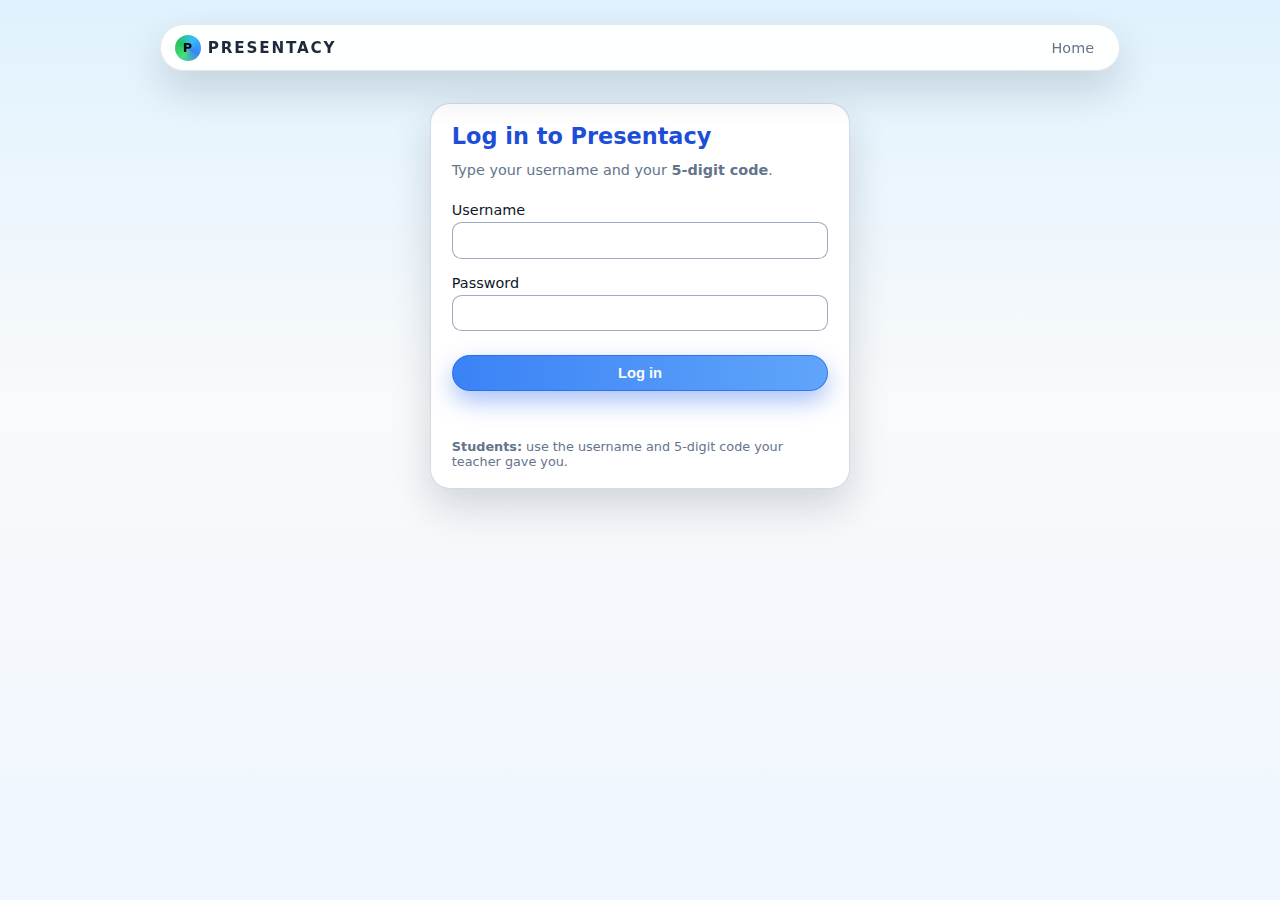
<file: index.html>
<!DOCTYPE html>
<html lang="en">
<head>
  <meta charset="UTF-8" />
  <title>Presentacy – Home</title>
  <meta name="viewport" content="width=device-width, initial-scale=1" />
  <link rel="stylesheet" href="styles.css" />
  <script src="main.js" defer></script>
  <script>
  (function () {
    try {
      // Check if someone is already logged in
      var raw = localStorage.getItem("presentacy_current_user");

      // If there is NO saved user → send to login
      if (!raw) {
        window.location.href = "login.html";
      }
      // If there *is* a user, do nothing: stay on Home
    } catch (e) {
      // If anything goes wrong reading storage, be safe and go to login
      window.location.href = "login.html";
    }
  })();
</script>
</head>
<body data-page="home">

<header class="page-header">
  <nav class="navbar">
  <div class="logo">
    <div class="logo-mark">P</div>
    <span>Presentacy</span>
  </div>

  <div class="nav-user">
    <span id="user-greeting"></span>
  </div>
  <div id="greeting-banner" class="greeting-banner"></div>

  <button class="nav-toggle" id="navToggle" aria-label="Toggle navigation">
    <span></span><span></span><span></span>
  </button>

  <div class="nav-links" id="navLinks">
    <a href="index.html" class="nav-link" data-page-link="home">Home</a>
    <a href="leaderboard.html" class="nav-link" data-page-link="leaderboard">Leaderboard</a>
    <a href="myscore.html" class="nav-link" data-page-link="myscores">My Scores</a>
    <a href="videos.html" class="nav-link" data-page-link="videos">Videos</a>
    <a href="generator.html" class="nav-link" data-page-link="generator">Topic Generator</a>
    <a href="wordle.html" class="nav-link" data-page-link="wordle">Wordle</a>
    <!-- teacher-only nav link -->
    <a href="teacher-rubric.html"
       class="nav-link"
       data-nav="teacher-rubrics">Teacher Rubrics</a>
    <a href="#" id="logout-link" class="nav-link nav-logout">Logout</a>
  </div>
</nav>
</header>

<!-- Personal hero card -->
    <section class="card home-hero" id="home-hero">
  <div class="home-hero-left">
    <div class="home-hero-logo-mark" id="home-hero-avatar">P</div>
    <div class="home-hero-logo-text" id="home-hero-name">Presentacy</div>
  </div>

  <div class="home-hero-right">
    <p class="home-hero-main" id="home-hero-main">
      Welcome to Presentacy
    </p>
    <p class="home-hero-sub" id="home-hero-sub">
      Log in to see your presentations, scores, and ideas.
    </p>
  </div>
</section>

    <section class="hero">
      <div class="hero-text">
        <div class="hero-tagline">
          <span class="icon">🎤</span>
          <span>Our school presentation league</span>
        </div>
        <h1>
          Welcome to <span class="hero-highlight">Presentacy</span>
        </h1>
        <p>
          Track your presentation progress, celebrate your classmates, and find
          ideas to make your next talk stronger, louder, and more confident.
        </p>
        <p>
          Every week, scores are updated on the leaderboard. Work on your eye
          contact, body language, voice, and ideas to climb the board.
        </p>
      </div>

      <aside class="hero-card">
        <h2>How Presentacy works</h2>
        <ul class="hero-list">
          <li>Presentations are scored using a simple rubric.</li>
          <li>Points are added each week for effort and improvement.</li>
          <li>Top students appear on the leaderboard page.</li>
          <li>Videos page will host tips and example presentations.</li>
        </ul>
      </aside>
    </section>

        <!-- Put this AFTER the hero section, BEFORE the existing .card section -->
    <section class="card mood-card">
      <h2>Today’s Presentacy vibe</h2>

      <p class="mood-label">Quick boost</p>
      <p id="presentacy-quote" class="mood-text">
        <!-- Filled by JavaScript -->
      </p>

      <p class="mood-label">Mini challenge</p>
      <p id="presentacy-challenge" class="mood-text">
        <!-- Filled by JavaScript -->
      </p>
    </section>

            <!-- Random topic generator (link to its own page) -->
    <section class="card practice-card">
      <h2>Random Topic Practice</h2>
      <p class="practice-text">
        Want a surprise topic? Open the generator and practice speaking for
        1–2 minutes at home or before class.
      </p>
      <a href="generator.html" class="primary-button">
        Open Topic Generator
      </a>
    </section>



    <section class="card">
      <h2>Ready to see this week’s top presenters?</h2>
      <p style="font-size: 0.95rem; color: var(--text-muted); margin-bottom: 0.8rem;">
        Click the button below to open the leaderboard and check who is leading
        the Presentacy league this week.
      </p>
      <a href="leaderboard.html" class="nav-link nav-link--active">
        Go to Leaderboard
      </a>
    </section>

    <footer class="site-footer">
  <div class="footer-text">Presentacy: School Presentation Project – Made by Omar</div>

  <img
    class="footer-logo"
    src="english-logo.png"
    alt="English Department - Voice Builders - Al Omran College Semi-International School"
  />
</footer>
  </div>
</body>
</html>
</file>
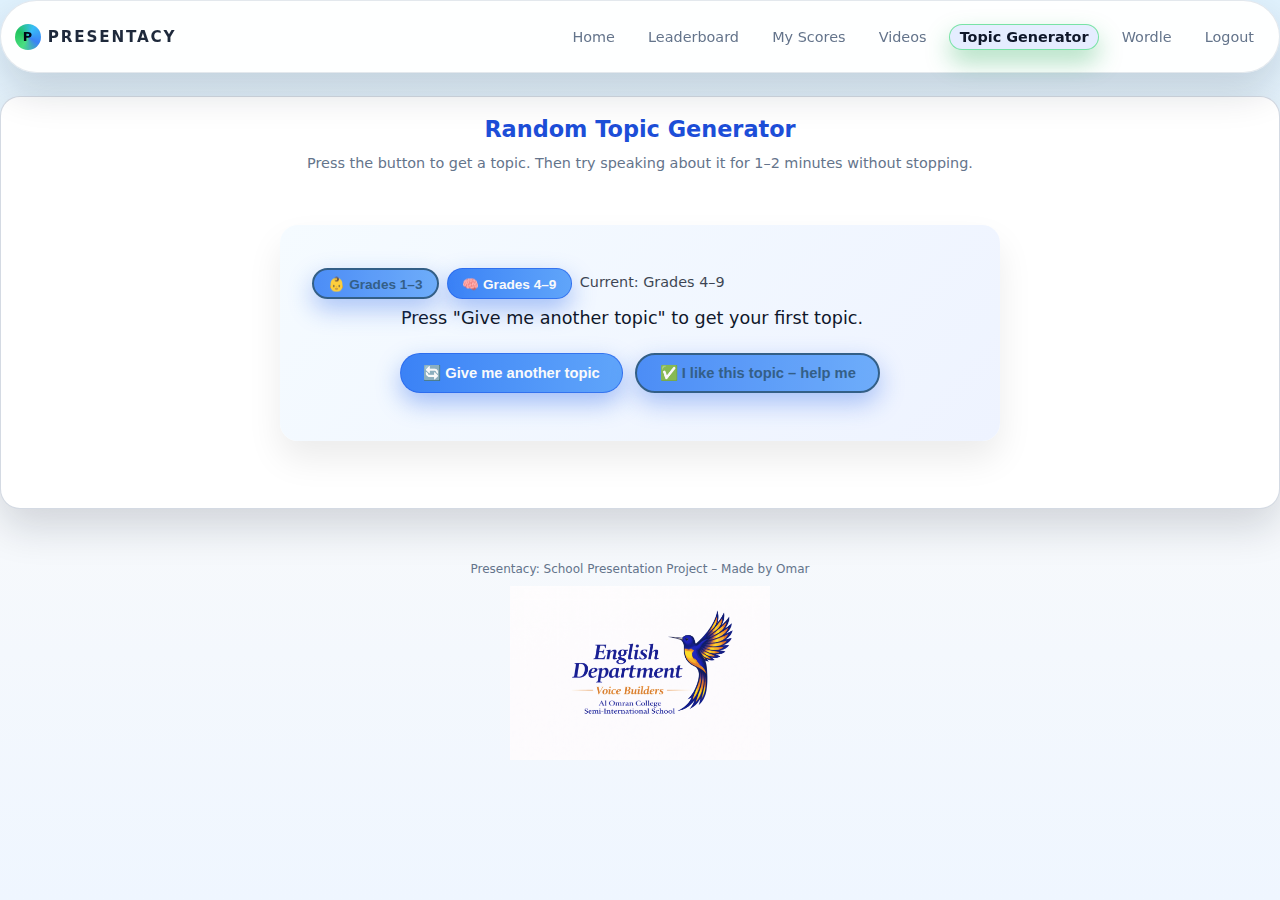
<file: generator.html>
<!DOCTYPE html>
<html lang="en">
<head>
  <meta charset="UTF-8" />
  <title>Presentacy – Topic Generator</title>
  <meta name="viewport" content="width=device-width, initial-scale=1" />
  <link rel="stylesheet" href="styles.css" />
  <script src="main.js" defer></script>
</head>
<body data-page="generator">

<header class="page-header">
  <nav class="navbar">
  <div class="logo">
    <div class="logo-mark">P</div>
    <span>Presentacy</span>
  </div>

  <div class="nav-user">
    <span id="user-greeting"></span>
  </div>
  <div id="greeting-banner" class="greeting-banner"></div>

  <button class="nav-toggle" id="navToggle" aria-label="Toggle navigation">
    <span></span><span></span><span></span>
  </button>

  <div class="nav-links" id="navLinks">
    <a href="index.html" class="nav-link" data-page-link="home">Home</a>
    <a href="leaderboard.html" class="nav-link" data-page-link="leaderboard">Leaderboard</a>
    <a href="myscore.html" class="nav-link" data-page-link="myscores">My Scores</a>
    <a href="videos.html" class="nav-link" data-page-link="videos">Videos</a>
    <a href="generator.html" class="nav-link" data-page-link="generator">Topic Generator</a>
    <a href="wordle.html" class="nav-link" data-page-link="wordle">Wordle</a>
    <!-- teacher-only nav link -->
    <a href="teacher-rubric.html"
       class="nav-link"
       data-nav="teacher-rubrics">Teacher Rubrics</a>
    <a href="#" id="logout-link" class="nav-link nav-logout">Logout</a>
  </div>
</nav>
</header>

    <section class="card generator-card">
      <h1>Random Topic Generator</h1>
      <p class="practice-text">
        Press the button to get a topic. Then try speaking about it for 1–2
        minutes without stopping.
      </p>

      <div class="generator-center">
  <div class="topic-card">
    <p id="topic-output" class="topic-output">
      Press “Give me another topic” to get your first topic.
    </p>

    <div class="generator-buttons">
      <!-- I don't like this topic / give me a new one -->
      <button type="button" id="topic-button" class="primary-button">
        🔄 Give me another topic
      </button>

      <!-- I like this topic -->
      <button
        type="button"
        id="topic-like-button"
        class="primary-button secondary-button"
      >
        ✅ I like this topic – help me
      </button>
    </div>

    <!-- Here the detailed ideas card will appear -->
    <div id="topic-ideas" class="topic-ideas"></div>
  </div>
</div>
    </section>

    <footer class="site-footer">
  <div class="footer-text">Presentacy: School Presentation Project – Made by Omar</div>

  <img
    class="footer-logo"
    src="english-logo.png"
    alt="English Department - Voice Builders - Al Omran College Semi-International School"
  />
</footer>
  </div>
</body>
</html>
</file>
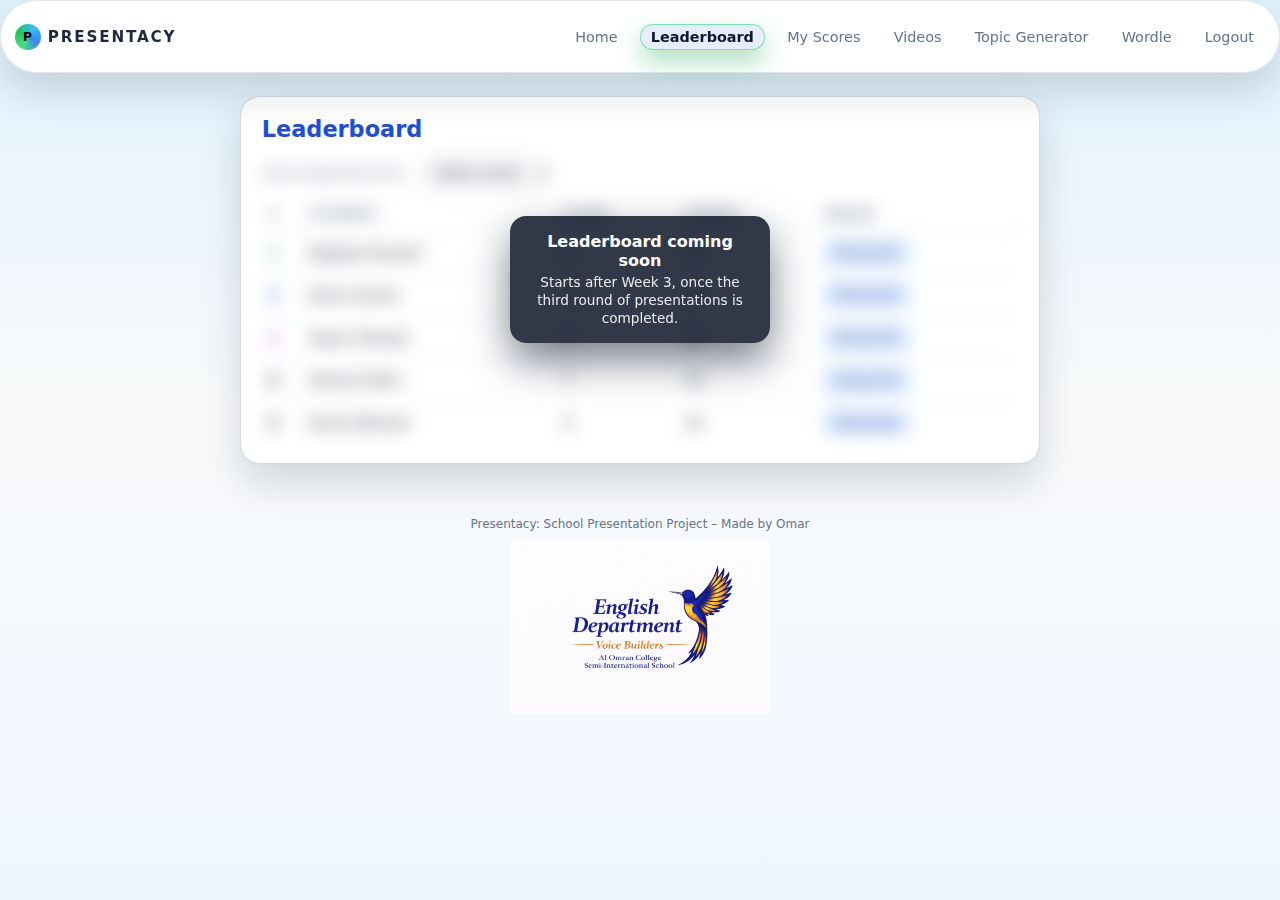
<file: leaderboard.html>
<!DOCTYPE html>
<html lang="en">
<head>
  <meta charset="UTF-8" />
  <title>Presentacy – Leaderboard</title>
  <meta name="viewport" content="width=device-width, initial-scale=1" />
  <link rel="stylesheet" href="styles.css" />
  <script src="main.js" defer></script>
</head>
<body data-page="leaderboard">

<header class="page-header">
  <nav class="navbar">
  <div class="logo">
    <div class="logo-mark">P</div>
    <span>Presentacy</span>
  </div>

  <div class="nav-user">
    <span id="user-greeting"></span>
  </div>
  <div id="greeting-banner" class="greeting-banner"></div>

  <button class="nav-toggle" id="navToggle" aria-label="Toggle navigation">
    <span></span><span></span><span></span>
  </button>

  <div class="nav-links" id="navLinks">
    <a href="index.html" class="nav-link" data-page-link="home">Home</a>
    <a href="leaderboard.html" class="nav-link" data-page-link="leaderboard">Leaderboard</a>
    <a href="myscore.html" class="nav-link" data-page-link="myscores">My Scores</a>
    <a href="videos.html" class="nav-link" data-page-link="videos">Videos</a>
    <a href="generator.html" class="nav-link" data-page-link="generator">Topic Generator</a>
    <a href="wordle.html" class="nav-link" data-page-link="wordle">Wordle</a>
    <!-- teacher-only nav link -->
    <a href="teacher-rubric.html"
       class="nav-link"
       data-nav="teacher-rubrics">Teacher Rubrics</a>
    <a href="#" id="logout-link" class="nav-link nav-logout">Logout</a>
  </div>
</nav>
</header>


        <!-- Top 5 leaderboard card (coming soon) -->
<section class="card leaderboard-card leaderboard-card--coming-soon">
  <h2>Leaderboard</h2>

  <div class="search-row" style="margin-top: 0.5rem;">
    <label for="leaderboard-class-filter" style="font-size: 0.85rem; color: var(--text-muted);">
      View leaderboard for:
    </label>
    <select id="leaderboard-class-filter" class="class-select" enabled>
      <option value="">Whole school</option>
      <option value="1A">Grade 1A</option>
      <option value="1B">Grade 1B</option>
      <option value="2A">Grade 2A</option>
      <option value="2B">Grade 2B</option>
      <option value="3">Grade 3</option>
      <option value="4">Grade 4</option>
      <option value="5A">Grade 5A</option>
      <option value="5B">Grade 5B</option>
      <option value="6">Grade 6</option>
      <option value="7">Grade 7</option>
      <option value="8">Grade 8</option>
      <option value="9">Grade 9</option>
    </select>
  </div>

  <table>
    <thead>
      <tr>
        <th>#</th>
        <th>Student</th>
        <th>Class</th>
        <th>Points</th>
        <th>Badge</th>
      </tr>
    </thead>
    <tbody id="leaderboard-table-body">
      <!-- JS can still fill this later, it will stay blurred -->
    </tbody>
  </table>

  <div class="leaderboard-blur-overlay">
  <div class="leaderboard-blur-message">
    <div class="leaderboard-blur-title">Leaderboard coming soon</div>
    <div class="leaderboard-blur-subtitle">
      Starts after Week 3, once the third round of presentations is completed.
    </div>
  </div>
</div>

</section>



    <footer class="site-footer">
  <div class="footer-text">Presentacy: School Presentation Project – Made by Omar</div>

  <img
    class="footer-logo"
    src="english-logo.png"
    alt="English Department - Voice Builders - Al Omran College Semi-International School"
  />
</footer>
  </div>
</body>

</html>
</file>
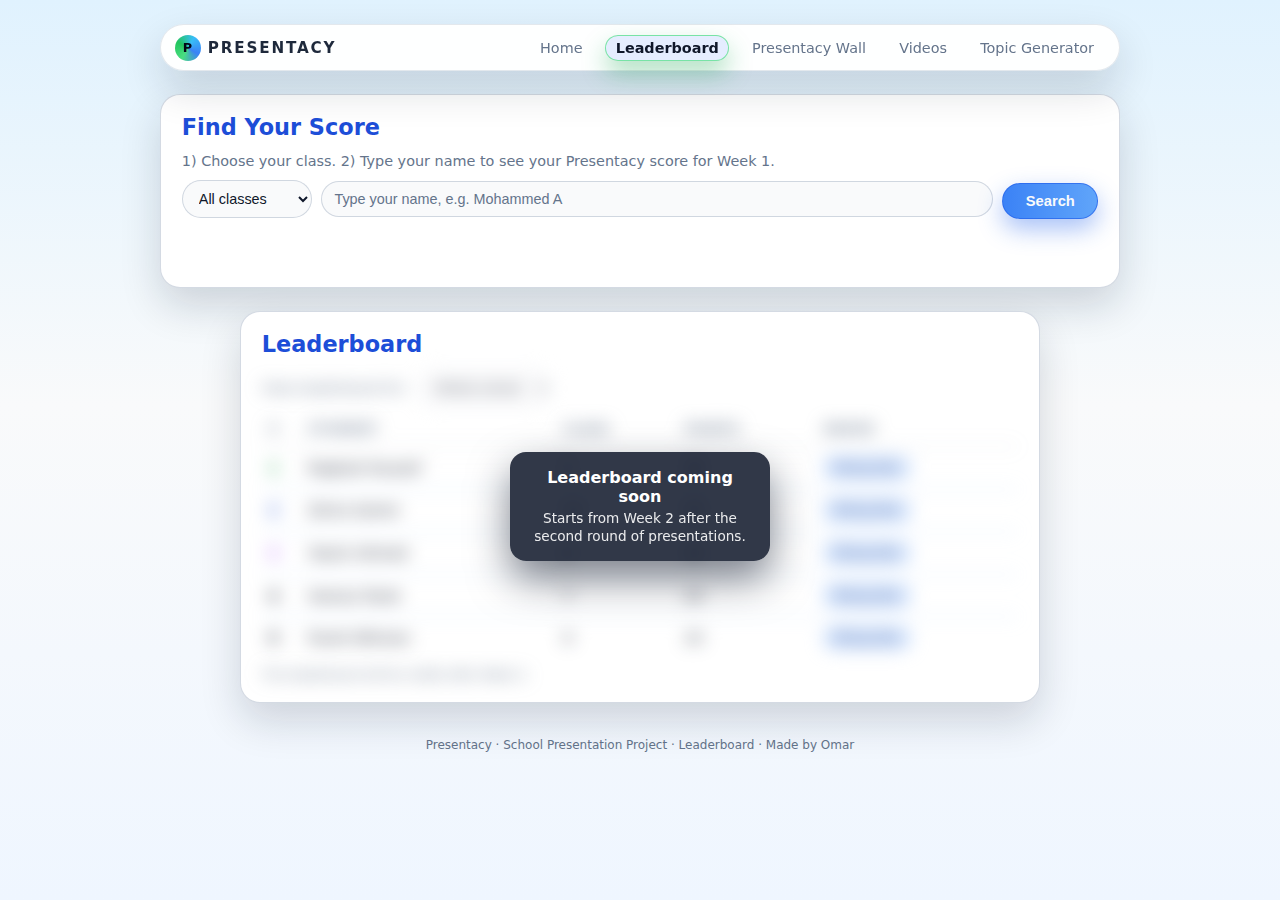
<file: Leaderboard.html>
<!DOCTYPE html>
<html lang="en">
<head>
  <meta charset="UTF-8" />
  <title>Presentacy – Leaderboard</title>
  <meta name="viewport" content="width=device-width, initial-scale=1" />
  <link rel="stylesheet" href="styles.css" />
  <script src="main.js" defer></script>
</head>
<body data-page="leaderboard">
  <div class="page">
   <nav class="navbar">
  <div class="logo">
    <div class="logo-mark">P</div>
    <span>Presentacy</span>
  </div>

  <!-- Hamburger button (mobile) -->
  <button class="nav-toggle" aria-label="Toggle navigation">
    <span></span>
    <span></span>
    <span></span>
  </button>

  <div class="nav-links">
    <a href="index.html" class="nav-link" data-page-link="home">Home</a>
    <a href="leaderboard.html" class="nav-link" data-page-link="leaderboard">Leaderboard</a>
    <a href="presentacywall.html" class="nav-link" data-page-link="presentacywall">Presentacy Wall</a>
    <a href="videos.html" class="nav-link" data-page-link="videos">Videos</a>
    <a href="generator.html" class="nav-link" data-page-link="generator">Topic Generator</a>
  </div>
</nav>

    <!-- Student search card -->
       <!-- Student search card -->
    <section class="card" id="student-search">
      <h1>Find Your Score</h1>
      <p style="font-size: 0.9rem; color: var(--text-muted);">
        1) Choose your class. 2) Type your name to see your Presentacy score for Week&nbsp;1.
      </p>

      <div class="search-row">
        <select id="class-filter" class="class-select">
          <option value="">All classes</option>
          <option value="1A">Grade 1A</option>
          <option value="1B">Grade 1B</option>
          <option value="2A">Grade 2A</option>
          <option value="2B">Grade 2B</option>
          <option value="3">Grade 3</option>
          <option value="4">Grade 4</option>
          <option value="5A">Grade 5A</option>
          <option value="5B">Grade 5B</option>
          <option value="6">Grade 6</option>
          <option value="7">Grade 7</option>
          <option value="8">Grade 8</option>
          <option value="9">Grade 9</option>
        </select>

        <input
          type="text"
          id="student-search-input"
          class="search-input"
          placeholder="Type your name, e.g. Mohammed A"
          autocomplete="off"
        />
        <button type="button" id="student-search-button" class="primary-button">
          Search
        </button>
      </div>

      <div id="student-result" class="student-result-area">
        <!-- search result or messages will appear here -->
      </div>
    </section>
    <!-- Student search card -->


        <!-- Top 5 leaderboard card (coming soon) -->
<section class="card leaderboard-card leaderboard-card--coming-soon">
  <h2>Leaderboard</h2>

  <div class="search-row" style="margin-top: 0.5rem;">
    <label for="leaderboard-class-filter" style="font-size: 0.85rem; color: var(--text-muted);">
      View leaderboard for:
    </label>
    <select id="leaderboard-class-filter" class="class-select" disabled>
      <option value="">Whole school</option>
      <option value="1A">Grade 1A</option>
      <option value="1B">Grade 1B</option>
      <option value="2A">Grade 2A</option>
      <option value="2B">Grade 2B</option>
      <option value="3">Grade 3</option>
      <option value="4">Grade 4</option>
      <option value="5A">Grade 5A</option>
      <option value="5B">Grade 5B</option>
      <option value="6">Grade 6</option>
      <option value="7">Grade 7</option>
      <option value="8">Grade 8</option>
      <option value="9">Grade 9</option>
    </select>
  </div>

  <table>
    <thead>
      <tr>
        <th>#</th>
        <th>Student</th>
        <th>Class</th>
        <th>Points</th>
        <th>Badge</th>
      </tr>
    </thead>
    <tbody id="leaderboard-table-body">
      <!-- JS can still fill this later, it will stay blurred -->
    </tbody>
  </table>

  <p class="updated-note">
    The leaderboard will be visible after Week&nbsp;2.
  </p>

  <!-- Overlay text in the center -->
  <div class="leaderboard-blur-overlay">
    <div class="leaderboard-blur-message">
      <div class="leaderboard-blur-title">Leaderboard coming soon</div>
      <div class="leaderboard-blur-subtitle">
        Starts from Week 2 after the second round of presentations.
      </div>
    </div>
  </div>
</section>



    <footer>
      Presentacy · School Presentation Project · Leaderboard · Made by Omar
    </footer>
  </div>
</body>

</html>
</file>
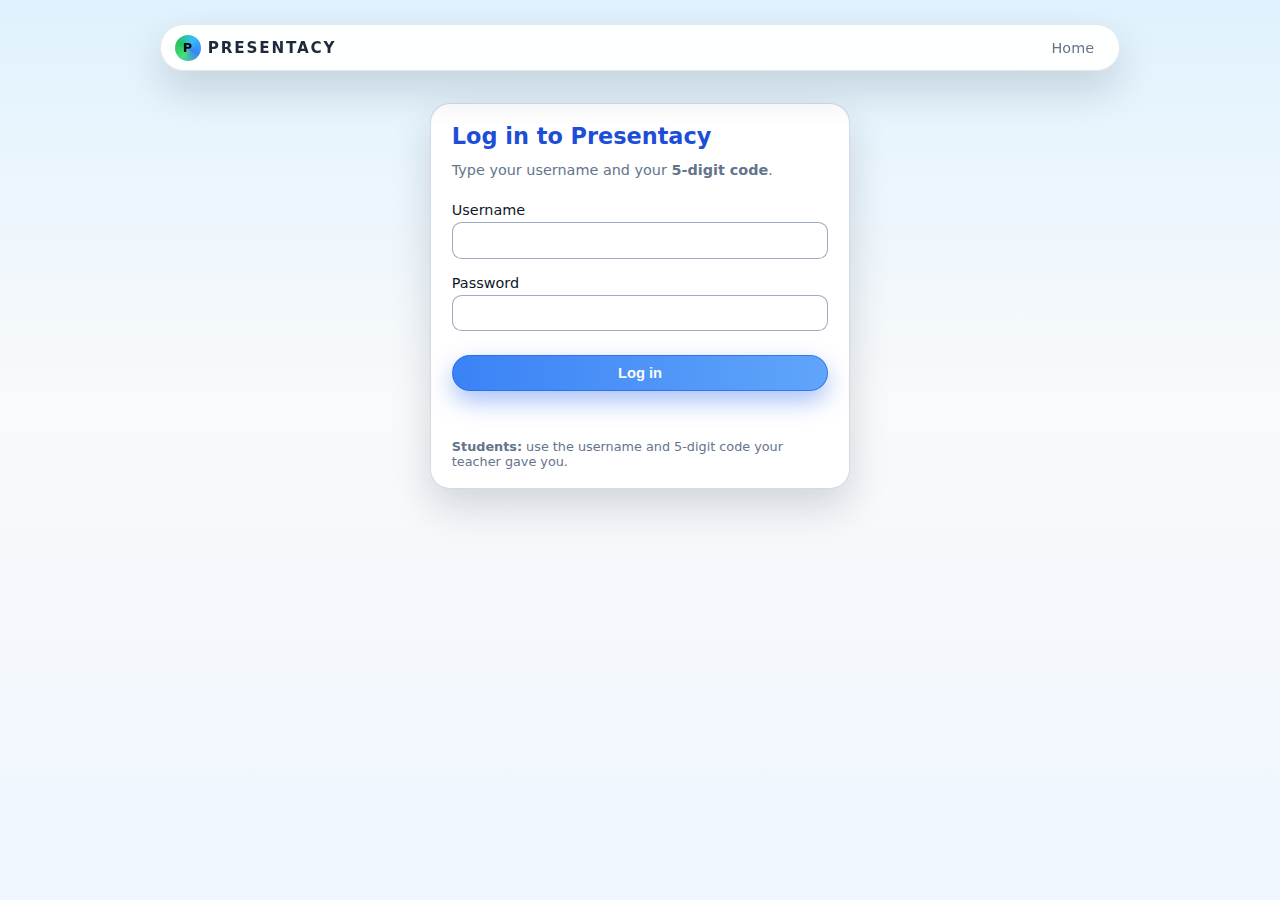
<file: login.html>
<!DOCTYPE html>
<html lang="en">
<head>
  <meta charset="UTF-8" />
  <title>Presentacy – Login</title>
  <meta name="viewport" content="width=device-width, initial-scale=1" />
  <link rel="stylesheet" href="styles.css" />

  <!-- Auth / login logic -->
  <script src="main.js" defer></script>
</head>
<body data-page="login">
  <div class="page">
    <!-- index.html -->

    <!-- Simple navbar (same style as your other pages) -->
    <nav class="navbar">
      <div class="logo">
        <div class="logo-mark">P</div>
        <span>Presentacy</span>
      </div>
      <div class="nav-links">
        <a href="index.html" class="nav-link">Home</a>
      </div>
    </nav>

    <!-- Login card -->
    <section class="card login-card">
      <h1>Log in to Presentacy</h1>
      <p class="login-subtitle">
        Type your username and your <strong>5-digit code</strong>.
      </p>

      <form id="login-form">
        <label class="login-label">
          Username
          <input
            type="text"
            id="login-username"
            autocomplete="off"
            required
          />
        </label>

        <label class="login-label">
          Password
          <input
            type="password"
            id="login-password"
            inputmode="numeric"
            maxlength="5"
            required
          />
        </label>

        <button type="submit" class="primary-button login-button">
          Log in
        </button>
      </form>

      <p id="login-error" class="login-error"></p>

      <div class="login-hint">
        <p><strong>Students:</strong> use the username and 5-digit code your teacher gave you.</p>
      </div>
    </section>
  </div>
</body>
</html>
</file>
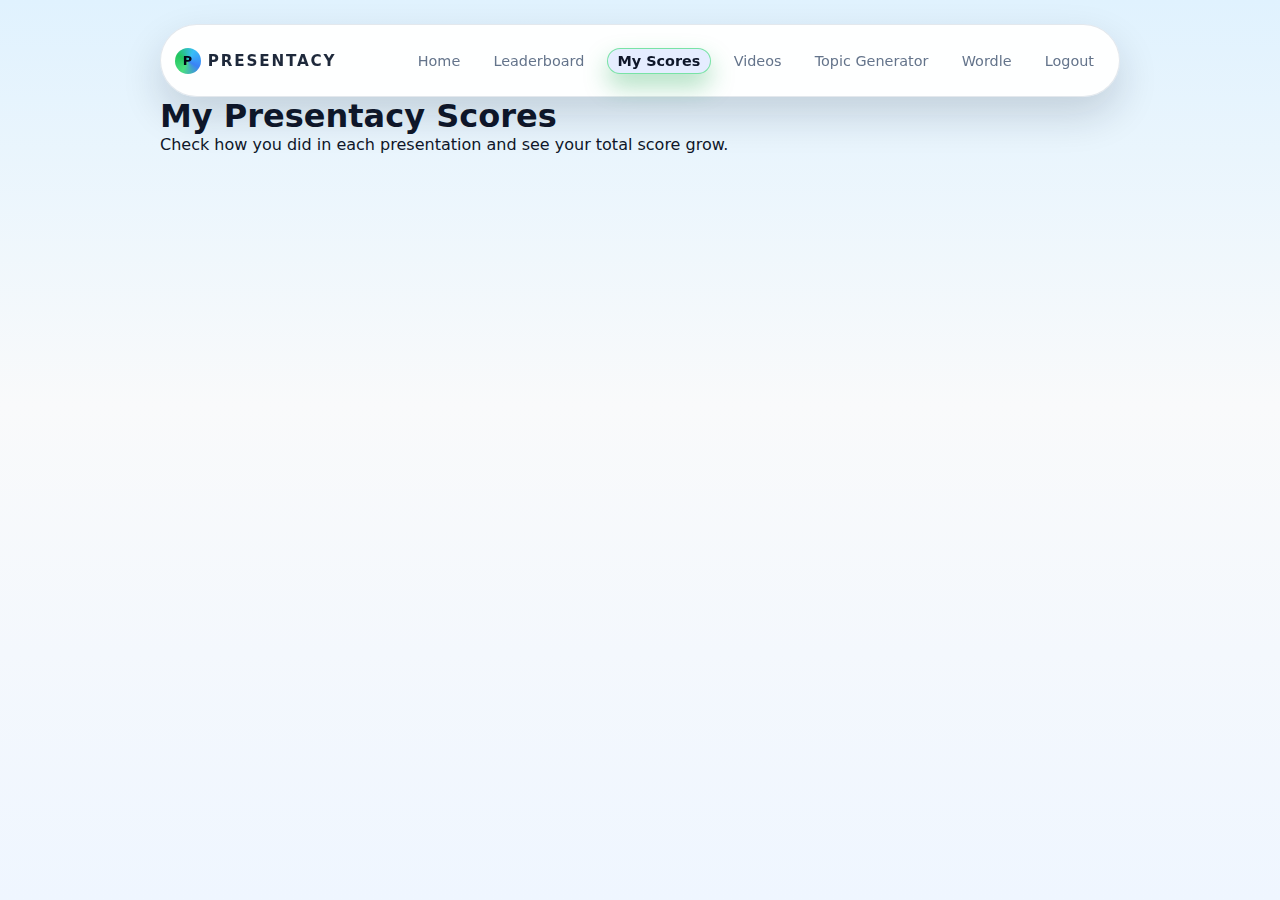
<file: myscore.html>
<!DOCTYPE html>
<html lang="en">
  <head>
    <meta charset="UTF-8" />
    <title>Presentacy – My Scores</title>
    <meta name="viewport" content="width=device-width, initial-scale=1" />
    <link rel="stylesheet" href="styles.css" />
  </head>

  <body data-page="myscores">
    <div class="page">
      <!-- NAVBAR (same as other pages) -->
      <header class="page-header">
        <nav class="navbar">
  <div class="logo">
    <div class="logo-mark">P</div>
    <span>Presentacy</span>
  </div>

  <div class="nav-user">
    <span id="user-greeting"></span>
  </div>
  <div id="greeting-banner" class="greeting-banner"></div>

  <button class="nav-toggle" id="navToggle" aria-label="Toggle navigation">
    <span></span><span></span><span></span>
  </button>

  <div class="nav-links" id="navLinks">
    <a href="index.html" class="nav-link" data-page-link="home">Home</a>
    <a href="leaderboard.html" class="nav-link" data-page-link="leaderboard">Leaderboard</a>
    <a href="myscore.html" class="nav-link" data-page-link="myscores">My Scores</a>
    <a href="videos.html" class="nav-link" data-page-link="videos">Videos</a>
    <a href="generator.html" class="nav-link" data-page-link="generator">Topic Generator</a>
    <a href="wordle.html" class="nav-link" data-page-link="wordle">Wordle</a>
    <!-- teacher-only nav link -->
    <a href="teacher-rubric.html"
       class="nav-link"
       data-nav="teacher-rubrics">Teacher Rubrics</a>
    <a href="#" id="logout-link" class="nav-link nav-logout">Logout</a>
  </div>
</nav>
      </header>

      <main class="page-main">
        <section class="page-header-block">
          <h1 class="page-title">My Presentacy Scores</h1>
          <p class="page-subtitle">
            Check how you did in each presentation and see your total score grow.
          </p>
        </section>

        <!-- Student view -->
        <section class="card" id="myscores-student-section">
          <h2 class="card-title">My Score</h2>
          <p class="card-subtitle">
            Only you and your teachers can see this page.
          </p>

          <div id="myscores-status" class="status-message"></div>

          <div class="myscores-summary">
            <div class="myscores-total">
              <div class="myscores-total-number" id="myscores-total">–</div>
              <div class="myscores-total-label">Total points</div>
              <div class="myscores-badge" id="myscores-badge">–</div>
            </div>

            <div class="myscores-details" id="myscores-weeks">
              <!-- Filled by JS (week 1, week 2, ...) -->
            </div>
          </div>

          <hr class="card-divider" />

          <h3 class="card-subtitle">Rubric breakdown</h3>
          <p class="myscores-muted">
            Each presentation is marked using these criteria:
          </p>

          <ul class="myscores-rubric-list">
            <li><strong>Body language &amp; facial expressions</strong></li>
            <li><strong>Eye contact</strong></li>
            <li><strong>Intonation</strong></li>
            <li><strong>Preparation</strong></li>
            <li><strong>Visual aids</strong></li>
            <li><strong>Time management</strong></li>
            <li><strong>Fluency</strong></li>
            <li><strong>Language accuracy</strong></li>
            <li><strong>Pronunciation</strong></li>
            <li><strong>Listeners</strong></li>
          </ul>

                    <div id="myscores-rubrics" class="myscores-rubrics">
            <!-- Filled by JS with your detailed rubric scores -->
          </div>
        </section>

        <!-- Teacher view -->
        <section class="card" id="myscores-teacher-section">
          <h2 class="card-title">Students’ Scores</h2>
          <p class="card-subtitle">
            Choose a class and student to see their total Presentacy score.
          </p>

          <div class="myscores-teacher-filters">
            <label class="form-field">
              <span class="form-label">Class</span>
              <select id="teacher-myscores-class" class="input">
                <option value="">All classes</option>
                <!-- Options filled from JS -->
              </select>
            </label>

            <label class="form-field">
              <span class="form-label">Student name</span>
              <input
                type="text"
                id="teacher-myscores-name"
                class="input"
                placeholder="Start typing a name…"
                autocomplete="off"
              />
            </label>

            <button id="teacher-myscores-search" class="btn-primary">
              Search
            </button>
          </div>

          <div id="teacher-myscores-status" class="status-message"></div>
          <div id="teacher-myscores-result"></div>
        </section>
      </main>
    </div>

    <script src="main.js"></script>
  </body>
</html>
</file>
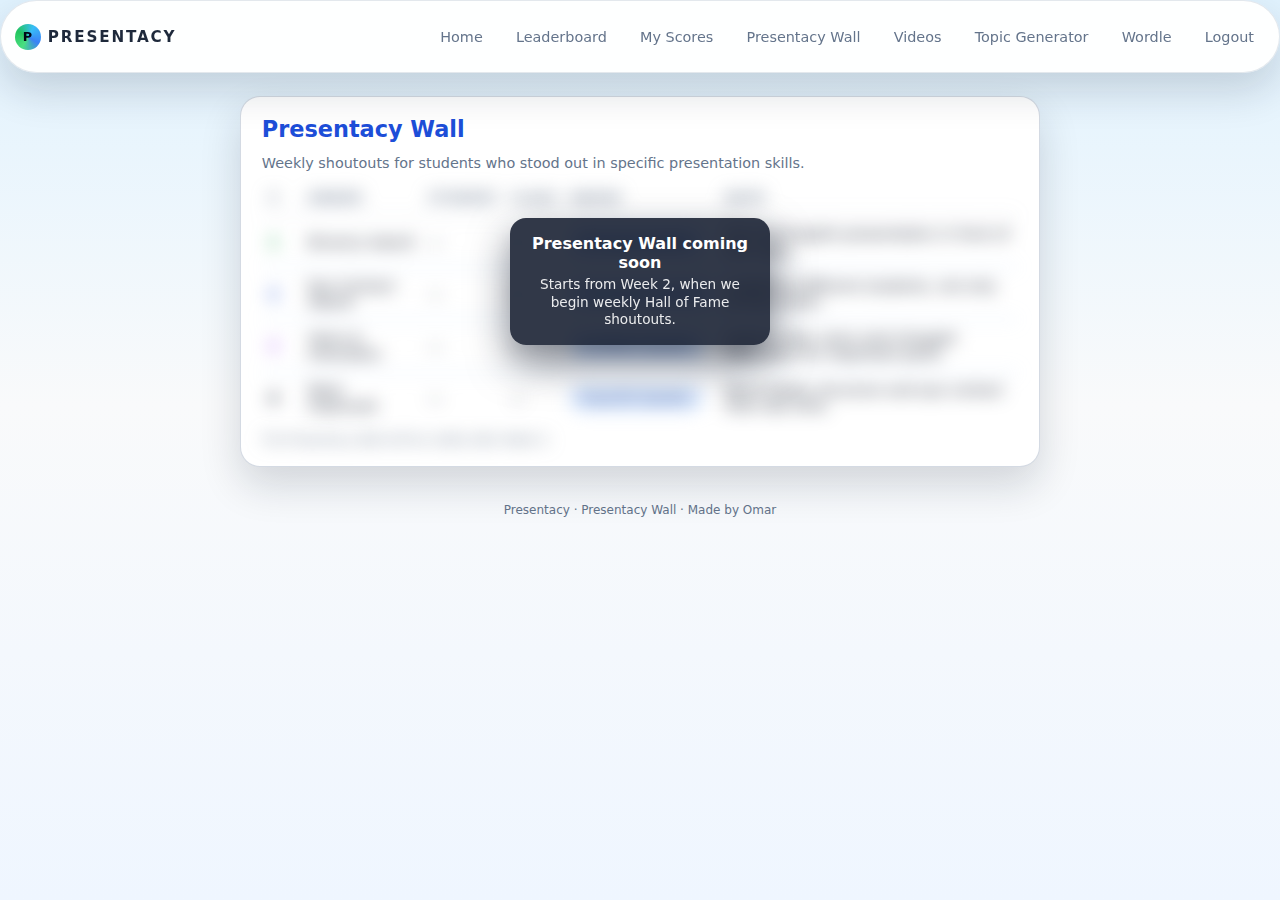
<file: presentacywall.html>
<!DOCTYPE html>
<html lang="en">
<head>
  <meta charset="UTF-8" />
  <title>Presentacy Wall – Presentacy</title>
  <meta name="viewport" content="width=device-width, initial-scale=1.0" />
  <link rel="stylesheet" href="styles.css" />
  <script src="main.js" defer></script>
</head>
<header class="page-header">
  <nav class="navbar">
  <div class="logo">
    <div class="logo-mark">P</div>
    <span>Presentacy</span>
  </div>

  <div class="nav-user">
    <span id="user-greeting"></span>
  </div>
  <div id="greeting-banner" class="greeting-banner"></div>

  <button class="nav-toggle" id="navToggle" aria-label="Toggle navigation">
    <span></span><span></span><span></span>
  </button>

  <div class="nav-links" id="navLinks">
    <a href="index.html" class="nav-link" data-page-link="home">Home</a>
    <a href="leaderboard.html" class="nav-link" data-page-link="leaderboard">Leaderboard</a>
    <a href="myscore.html" class="nav-link" data-page-link="myscores">My Scores</a>
    <a href="presentacywall.html" class="nav-link" data-page-link="presentacywall">Presentacy Wall</a>
    <a href="videos.html" class="nav-link" data-page-link="videos">Videos</a>
    <a href="generator.html" class="nav-link" data-page-link="generator">Topic Generator</a>
    <a href="wordle.html" class="nav-link" data-page-link="wordle">Wordle</a>
    <!-- teacher-only nav link -->
    <a href="teacher-rubric.html"
       class="nav-link"
       data-nav="teacher-rubrics">Teacher Rubrics</a>
    <a href="#" id="logout-link" class="nav-link nav-logout">Logout</a>
  </div>
</nav>
</header>

    <!-- Presentacy Wall card – similar to leaderboard -->
    <section class="card leaderboard-card leaderboard-card--coming-soon">
  <h1>Presentacy Wall</h1>
  <p class="card-subtitle">
    Weekly shoutouts for students who stood out in specific presentation skills.
  </p>

  <table>
    <thead>
      <tr>
        <th>#</th>
        <th>Award</th>
        <th>Student</th>
        <th>Class</th>
        <th>Badge</th>
        <th>Note</th>
      </tr>
    </thead>
    <tbody>
      <!-- You can fill this later when it is live -->
      <tr>
        <td class="rank rank-1">1</td>
        <td>Bravery Award</td>
        <td>—</td>
        <td>—</td>
        <td><span class="badge">Emerging Speaker</span></td>
        <td>First full English presentation in front of the class.</td>
      </tr>
      <tr>
        <td class="rank rank-2">2</td>
        <td>Eye Contact Award</td>
        <td>—</td>
        <td>—</td>
        <td><span class="badge">Developing Speaker</span></td>
        <td>Looked at different students, not only at the screen.</td>
      </tr>
      <tr>
        <td class="rank rank-3">3</td>
        <td>Voice &amp; Intonation</td>
        <td>—</td>
        <td>—</td>
        <td><span class="badge">Confident Speaker</span></td>
        <td>Used a clear voice and changed intonation for important parts.</td>
      </tr>
      <tr>
        <td class="rank">4</td>
        <td>Most Improved</td>
        <td>—</td>
        <td>—</td>
        <td><span class="badge">Impactful Speaker</span></td>
        <td>Much better structure and eye contact than last time.</td>
      </tr>
    </tbody>
  </table>

  <p class="updated-note">
    The Presentacy Wall will be visible after Week&nbsp;2.
  </p>

  <!-- Same overlay style as leaderboard -->
  <div class="leaderboard-blur-overlay">
    <div class="leaderboard-blur-message">
      <div class="leaderboard-blur-title">Presentacy Wall coming soon</div>
      <div class="leaderboard-blur-subtitle">
        Starts from Week 2, when we begin weekly Hall of Fame shoutouts.
      </div>
    </div>
  </div>
</section>

    <footer>
      Presentacy · Presentacy Wall · Made by Omar
    </footer>
  </div>

  <script src="main.js"></script>
</body>
</html>
</file>
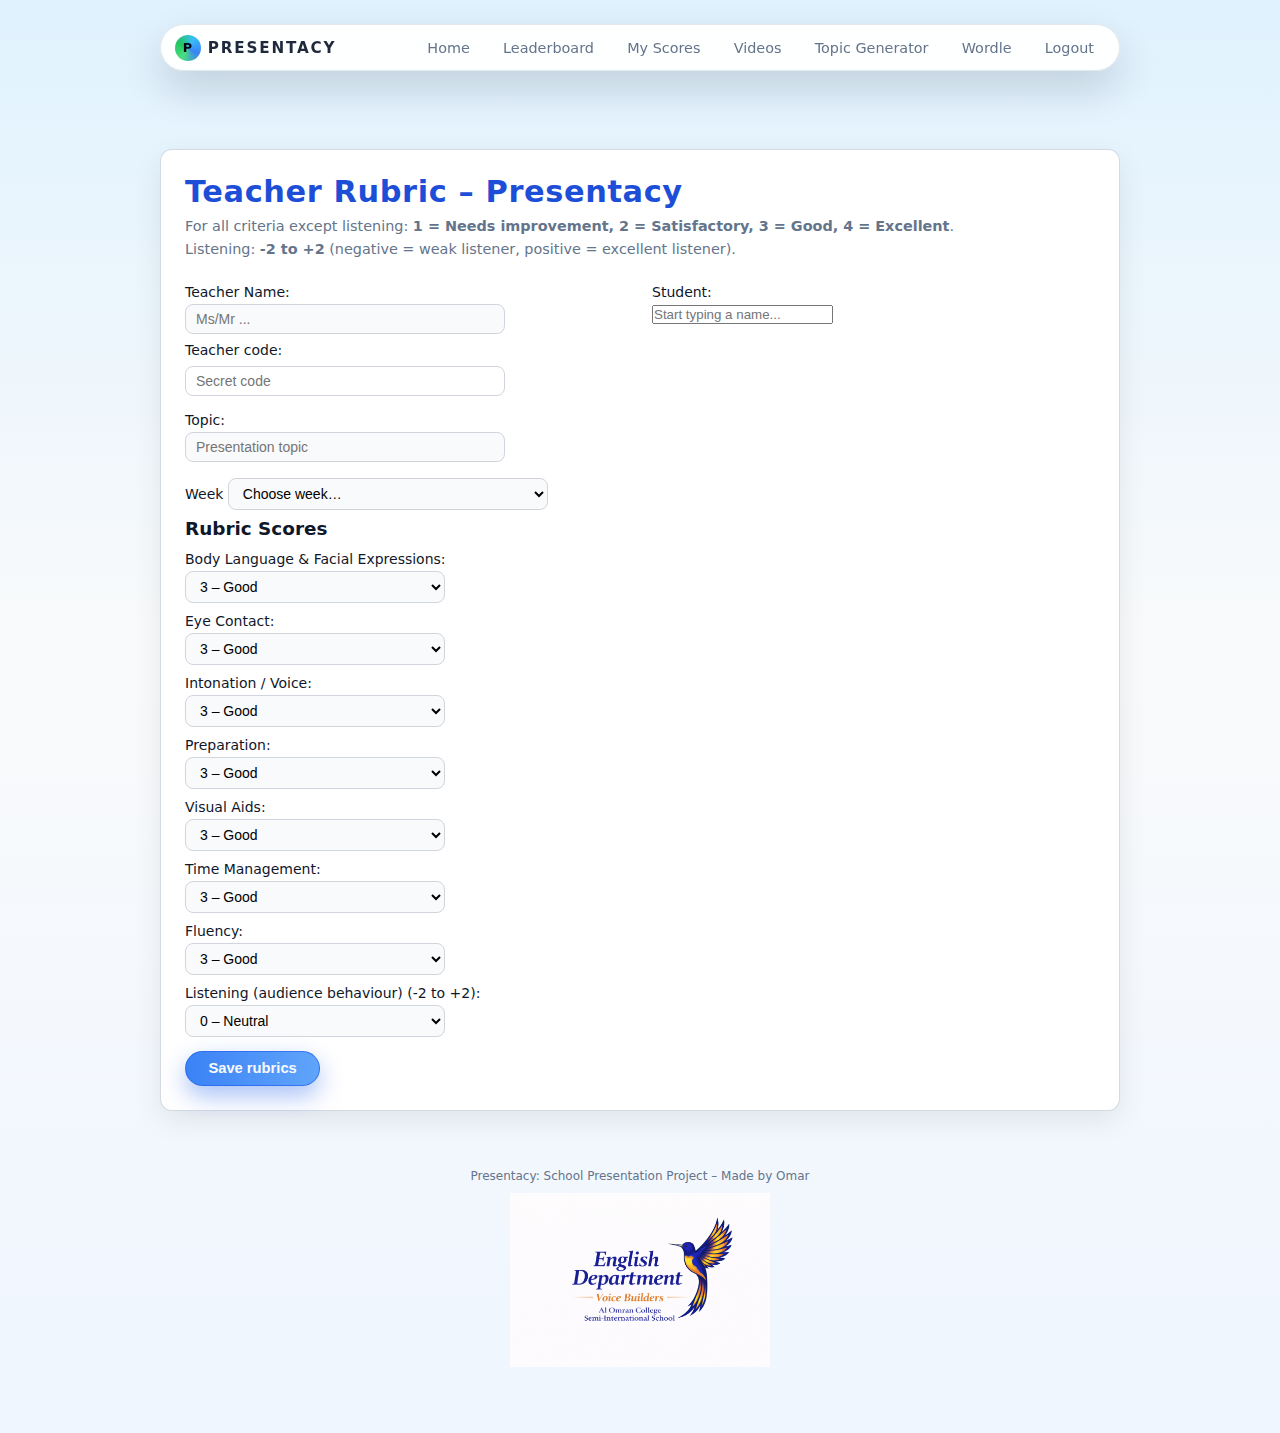
<file: teacher-rubric.html>
<!doctype html>
<html lang="en">
<head>
  <meta charset="utf-8" />
  <meta name="viewport" content="width=device-width, initial-scale=1.0" />
  <title>Teacher Rubric – Presentacy</title>

  <!-- Same main stylesheet as the rest of the site -->
  <link rel="stylesheet" href="styles.css" />
  <script src="main.js" defer></script>
</head>

<body data-page="teacher-rubric">
  <div class="page">

<header class="page-header">
  <nav class="navbar">
    <div class="logo">
      <div class="logo-mark">P</div>
      <span>Presentacy</span>
    </div>

    <div class="nav-user">
      <span id="user-greeting"></span>
    </div>

    <button type="button" class="nav-toggle" aria-label="Toggle navigation">
      <span></span><span></span><span></span>
    </button>

    <div class="nav-links" id="navLinks">
      <a href="index.html" class="nav-link" data-page-link="home">Home</a>
      <a href="leaderboard.html" class="nav-link" data-page-link="leaderboard">Leaderboard</a>
      <a href="myscore.html" class="nav-link" data-page-link="myscores">My Scores</a>
      <a href="videos.html" class="nav-link" data-page-link="videos">Videos</a>
      <a href="generator.html" class="nav-link" data-page-link="generator">Topic Generator</a>
      <a href="wordle.html" class="nav-link" data-page-link="wordle">Wordle</a>
      <a href="teacher-rubric.html" class="nav-link" data-nav="teacher-rubrics">Teacher Rubrics</a>
      <a href="#" id="logout-link" class="nav-link nav-logout">Logout</a>
    </div>
  </nav>

  <!-- ✅ Move banner here (outside nav) -->
  <div id="greeting-banner" class="greeting-banner"></div>
</header>

    <!-- MAIN CONTENT -->
    <main class="teacher-rubric-page card">
      <h2>Teacher Rubric – Presentacy</h2>

      <p class="hint">
        For all criteria except listening:
        <strong>1 = Needs improvement, 2 = Satisfactory, 3 = Good, 4 = Excellent</strong>.<br>
        Listening: <strong>-2 to +2</strong> (negative = weak listener, positive = excellent listener).
      </p>

      <!-- Sends data directly to your Apps Script -->
     <form
  id="rubrics-form"
  class="teacher-rubric-form"
  action="https://script.google.com/macros/s/AKfycbxI1jxJqH44LkFiF6LESE3TUSTJei8JYyPPZYvBZfJgnv5dYW-aco0UZR-_uXr1cTk-/exec"
  method="POST"
  target="rubrics-saver-frame"
>

        <!-- Teacher + student -->
        <section class="teacher-info">
  <div>
    <label for="teacher">Teacher Name:</label>
    <input
      id="teacher"
      name="teacher"
      type="text"
      placeholder="Ms/Mr ..."
      required
    >

    <label for="teacherKey" class="teacher-code-label">Teacher code:</label>
    <input
      id="teacherKey"
      name="teacherKey"
      type="password"
      placeholder="Secret code"
      required
    >
  </div>

  <div>
    <label for="student">Student:</label>
    <input
      id="student"
      name="student"
      list="studentsList"
      placeholder="Start typing a name..."
      required
    >
    <datalist id="studentsList"></datalist>
  </div>
</section>

        <!-- Topic -->
        <section class="student-section">
          <div>
            <label for="topic">Topic:</label>
            <input
              id="topic"
              name="topic"
              type="text"
              placeholder="Presentation topic"
              required
            >
          </div>
        </section>

        <div class="form-row">
  <label class="form-field">
    <span class="form-label">Week</span>
    <select name="week" id="rubric-week" class="input">
      <option value="">Choose week…</option>
      <option value="1">Week 1</option>
      <option value="2">Week 2</option>
      <option value="3">Week 3</option>
      <option value="4">Week 4</option>
      <option value="5">Week 5</option>
      <option value="6">Week 6</option>
      <option value="7">Week 7</option>
      <option value="8">Week 8</option>
      <option value="9">Week 9</option>
      <option value="10">Week 10</option>
      <option value="11">Week 11</option>
      <option value="12">Week 12</option>
      <option value="13">Week 13</option>
      <option value="14">Week 14</option>
      <option value="15">Week 15</option>
    </select>
  </label>
</div>

        <!-- Rubric scores -->
        <section class="rubric-section">
          <h3>Rubric Scores</h3>

          <div class="rubric-row">
            <label>Body Language & Facial Expressions:</label>
            <select name="bodyLanguageFacial" required>
              <option value="1">1 – Needs improvement</option>
              <option value="2">2 – Satisfactory</option>
              <option value="3" selected>3 – Good</option>
              <option value="4">4 – Excellent</option>
            </select>
          </div>

          <div class="rubric-row">
            <label>Eye Contact:</label>
            <select name="eyeContact" required>
              <option value="1">1 – Needs improvement</option>
              <option value="2">2 – Satisfactory</option>
              <option value="3" selected>3 – Good</option>
              <option value="4">4 – Excellent</option>
            </select>
          </div>

          <div class="rubric-row">
            <label>Intonation / Voice:</label>
            <select name="intonation" required>
              <option value="1">1 – Needs improvement</option>
              <option value="2">2 – Satisfactory</option>
              <option value="3" selected>3 – Good</option>
              <option value="4">4 – Excellent</option>
            </select>
          </div>

          <div class="rubric-row">
            <label>Preparation:</label>
            <select name="preparation" required>
              <option value="1">1 – Needs improvement</option>
              <option value="2">2 – Satisfactory</option>
              <option value="3" selected>3 – Good</option>
              <option value="4">4 – Excellent</option>
            </select>
          </div>

          <div class="rubric-row">
            <label>Visual Aids:</label>
            <select name="visualAids" required>
              <option value="1">1 – Needs improvement</option>
              <option value="2">2 – Satisfactory</option>
              <option value="3" selected>3 – Good</option>
              <option value="4">4 – Excellent</option>
            </select>
          </div>

          <div class="rubric-row">
            <label>Time Management:</label>
            <select name="timeManagement" required>
              <option value="1">1 – Needs improvement</option>
              <option value="2">2 – Satisfactory</option>
              <option value="3" selected>3 – Good</option>
              <option value="4">4 – Excellent</option>
            </select>
          </div>

          <div class="rubric-row">
            <label>Fluency:</label>
            <select name="fluency" required>
              <option value="1">1 – Needs improvement</option>
              <option value="2">2 – Satisfactory</option>
              <option value="3" selected>3 – Good</option>
              <option value="4">4 – Excellent</option>
            </select>
          </div>

          <div class="rubric-row">
            <label>Listening (audience behaviour) (-2 to +2):</label>
            <select name="listening" required>
              <option value="-2">-2 – Very weak listener</option>
              <option value="-1">-1 – Weak listener</option>
              <option value="0" selected>0 – Neutral</option>
              <option value="1">1 – Good listener</option>
              <option value="2">2 – Excellent listener</option>
            </select>
          </div>
                </section>

        <!-- HIDDEN iframe that will receive the Apps Script "Rubric saved" page -->
        <iframe
          name="rubrics-saver-frame"
          id="rubrics-saver-frame"
          style="display:none; visibility:hidden; width:0; height:0; border:0;"
        ></iframe>

        <div class="form-actions">
          <button type="submit" class="primary-button">
            Save rubrics
          </button>
        </div>
      </form>
    </main>

    <footer class="site-footer">
  <div class="footer-text">Presentacy: School Presentation Project – Made by Omar</div>

  <img
    class="footer-logo"
    src="english-logo.png"
    alt="English Department - Voice Builders - Al Omran College Semi-International School"
  />
</footer>
  </div>

  <!-- Populates the students list + talks to backend -->
  <script src="teacher-students.js"></script>

</body>
</html>
</file>
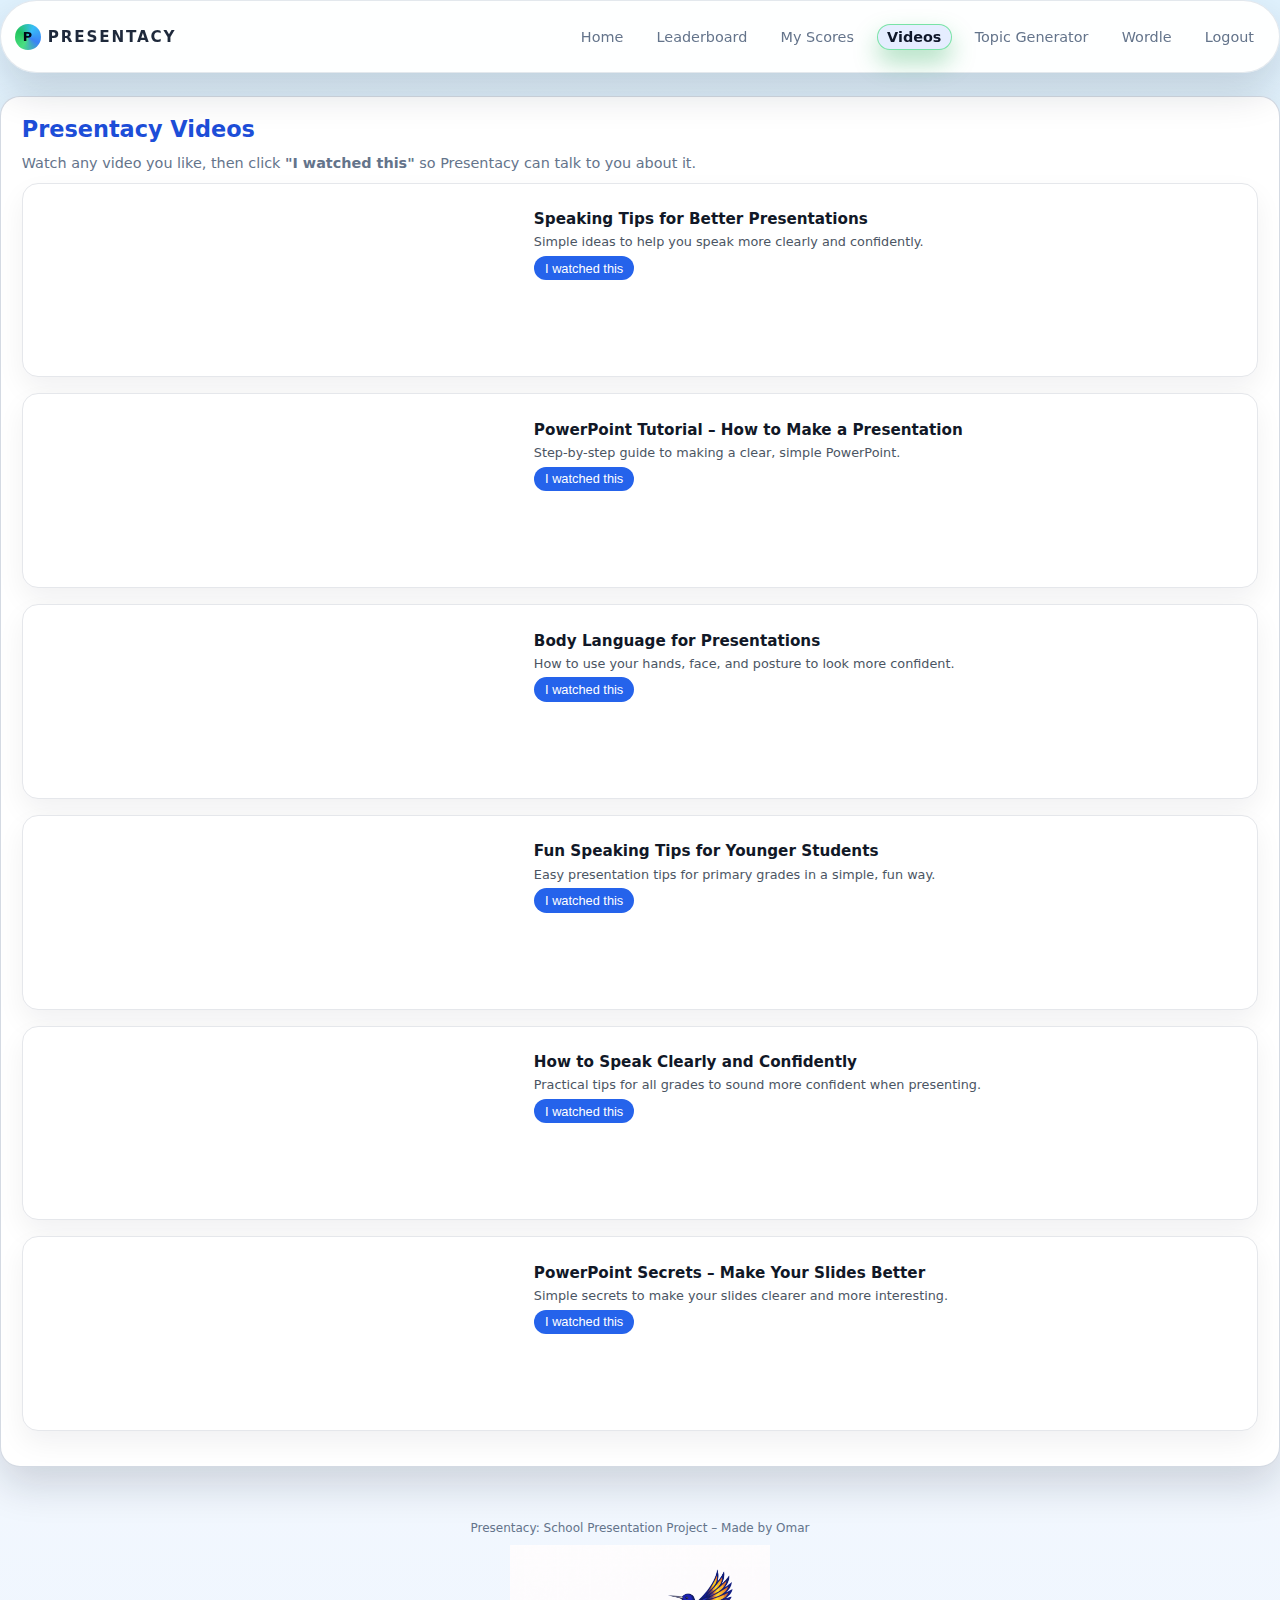
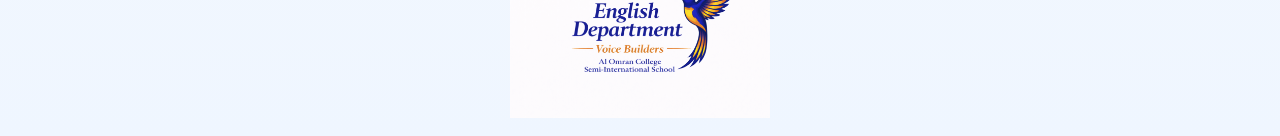
<file: videos.html>
<!DOCTYPE html>
<html lang="en">
<head>
  
  <meta charset="UTF-8" />
  <title>Presentacy – Videos to Watch</title>
  <meta name="viewport" content="width=device-width, initial-scale=1" />
  <link rel="stylesheet" href="styles.css" />
  <script src="main.js" defer></script>
</head>
<body data-page="videos">

<header class="page-header">
  <nav class="navbar">
  <div class="logo">
    <div class="logo-mark">P</div>
    <span>Presentacy</span>
  </div>

  <div class="nav-user">
    <span id="user-greeting"></span>
  </div>
  <div id="greeting-banner" class="greeting-banner"></div>

  <button class="nav-toggle" id="navToggle" aria-label="Toggle navigation">
    <span></span><span></span><span></span>
  </button>

  <div class="nav-links" id="navLinks">
    <a href="index.html" class="nav-link" data-page-link="home">Home</a>
    <a href="leaderboard.html" class="nav-link" data-page-link="leaderboard">Leaderboard</a>
    <a href="myscore.html" class="nav-link" data-page-link="myscores">My Scores</a>
    <a href="videos.html" class="nav-link" data-page-link="videos">Videos</a>
    <a href="generator.html" class="nav-link" data-page-link="generator">Topic Generator</a>
    <a href="wordle.html" class="nav-link" data-page-link="wordle">Wordle</a>
    <!-- teacher-only nav link -->
    <a href="teacher-rubric.html"
       class="nav-link"
       data-nav="teacher-rubrics">Teacher Rubrics</a>
    <a href="#" id="logout-link" class="nav-link nav-logout">Logout</a>
  </div>
</nav>
</header>

   <section class="card">
  <h1>Presentacy Videos</h1>
  <p style="font-size: 0.9rem; color: var(--text-muted); margin-bottom: 0.75rem;">
    Watch any video you like, then click <strong>"I watched this"</strong> so Presentacy can talk to you about it.
  </p>

  <!-- 1) Presentation tips – speaking better -->
  <div class="video-card" data-video-label="Speaking tips for better presentations">
    <div class="video-thumb">
      <iframe
        src="https://www.youtube.com/embed/5m-C5mwpmxU"
        title="Speaking Tips for Better Presentations"
        allowfullscreen
      ></iframe>
    </div>
    <div class="video-info">
      <h3>Speaking Tips for Better Presentations</h3>
      <p style="font-size: 0.8rem; color: #4b5563; margin: 0;">
        Simple ideas to help you speak more clearly and confidently.
      </p>
      <button class="video-watch-btn" type="button">
        I watched this
      </button>
      <div class="video-reaction"></div>
    </div>
  </div>

  <!-- 2) PowerPoint tutorial – how to make a PowerPoint -->
  <div class="video-card" data-video-label="PowerPoint tutorial">
    <div class="video-thumb">
      <iframe
        src="https://www.youtube.com/embed/5YtbvUSdt5Q"
        title="PowerPoint Tutorial – How to Make a Presentation"
        allowfullscreen
      ></iframe>
    </div>
    <div class="video-info">
      <h3>PowerPoint Tutorial – How to Make a Presentation</h3>
      <p style="font-size: 0.8rem; color: #4b5563; margin: 0;">
        Step-by-step guide to making a clear, simple PowerPoint.
      </p>
      <button class="video-watch-btn" type="button">
        I watched this
      </button>
      <div class="video-reaction"></div>
    </div>
  </div>

  <!-- 3) Presentation skills / body language -->
  <div class="video-card" data-video-label="Body language and confidence">
    <div class="video-thumb">
      <iframe
        src="https://www.youtube.com/embed/i68a6M5FFBc"
        title="Body Language for Presentations"
        allowfullscreen
      ></iframe>
    </div>
    <div class="video-info">
      <h3>Body Language for Presentations</h3>
      <p style="font-size: 0.8rem; color: #4b5563; margin: 0;">
        How to use your hands, face, and posture to look more confident.
      </p>
      <button class="video-watch-btn" type="button">
        I watched this
      </button>
      <div class="video-reaction"></div>
    </div>
  </div>

  <!-- 4) Younger students – fun speaking video -->
  <div class="video-card" data-video-label="Fun speaking video for younger students">
    <div class="video-thumb">
      <iframe
        src="https://www.youtube.com/embed/3mlEOISTIl8"
        title="Fun Speaking Tips for Younger Students"
        allowfullscreen
      ></iframe>
    </div>
    <div class="video-info">
      <h3>Fun Speaking Tips for Younger Students</h3>
      <p style="font-size: 0.8rem; color: #4b5563; margin: 0;">
        Easy presentation tips for primary grades in a simple, fun way.
      </p>
      <button class="video-watch-btn" type="button">
        I watched this
      </button>
      <div class="video-reaction"></div>
    </div>
  </div>

  <!-- 5) All grades – speaking clearly & confidently -->
  <div class="video-card" data-video-label="Speaking clearly and confidently">
    <div class="video-thumb">
      <iframe
        src="https://www.youtube.com/embed/AVtUrgN2g_U"
        title="How to Speak Clearly and Confidently"
        allowfullscreen
      ></iframe>
    </div>
    <div class="video-info">
      <h3>How to Speak Clearly and Confidently</h3>
      <p style="font-size: 0.8rem; color: #4b5563; margin: 0;">
        Practical tips for all grades to sound more confident when presenting.
      </p>
      <button class="video-watch-btn" type="button">
        I watched this
      </button>
      <div class="video-reaction"></div>
    </div>
  </div>

  <!-- 6) Secrets about PowerPoint -->
  <div class="video-card" data-video-label="PowerPoint secrets and tricks">
    <div class="video-thumb">
      <iframe
        src="https://www.youtube.com/embed/aNj3YnaMHp0"
        title="PowerPoint Secrets – Make Your Slides Better"
        allowfullscreen
      ></iframe>
    </div>
    <div class="video-info">
      <h3>PowerPoint Secrets – Make Your Slides Better</h3>
      <p style="font-size: 0.8rem; color: #4b5563; margin: 0;">
        Simple secrets to make your slides clearer and more interesting.
      </p>
      <button class="video-watch-btn" type="button">
        I watched this
      </button>
      <div class="video-reaction"></div>
    </div>
  </div>
</section>

    <footer class="site-footer">
  <div class="footer-text">Presentacy: School Presentation Project – Made by Omar</div>

  <img
    class="footer-logo"
    src="english-logo.png"
    alt="English Department - Voice Builders - Al Omran College Semi-International School"
  />
</footer>
  </div>
</body>
</html>
</file>
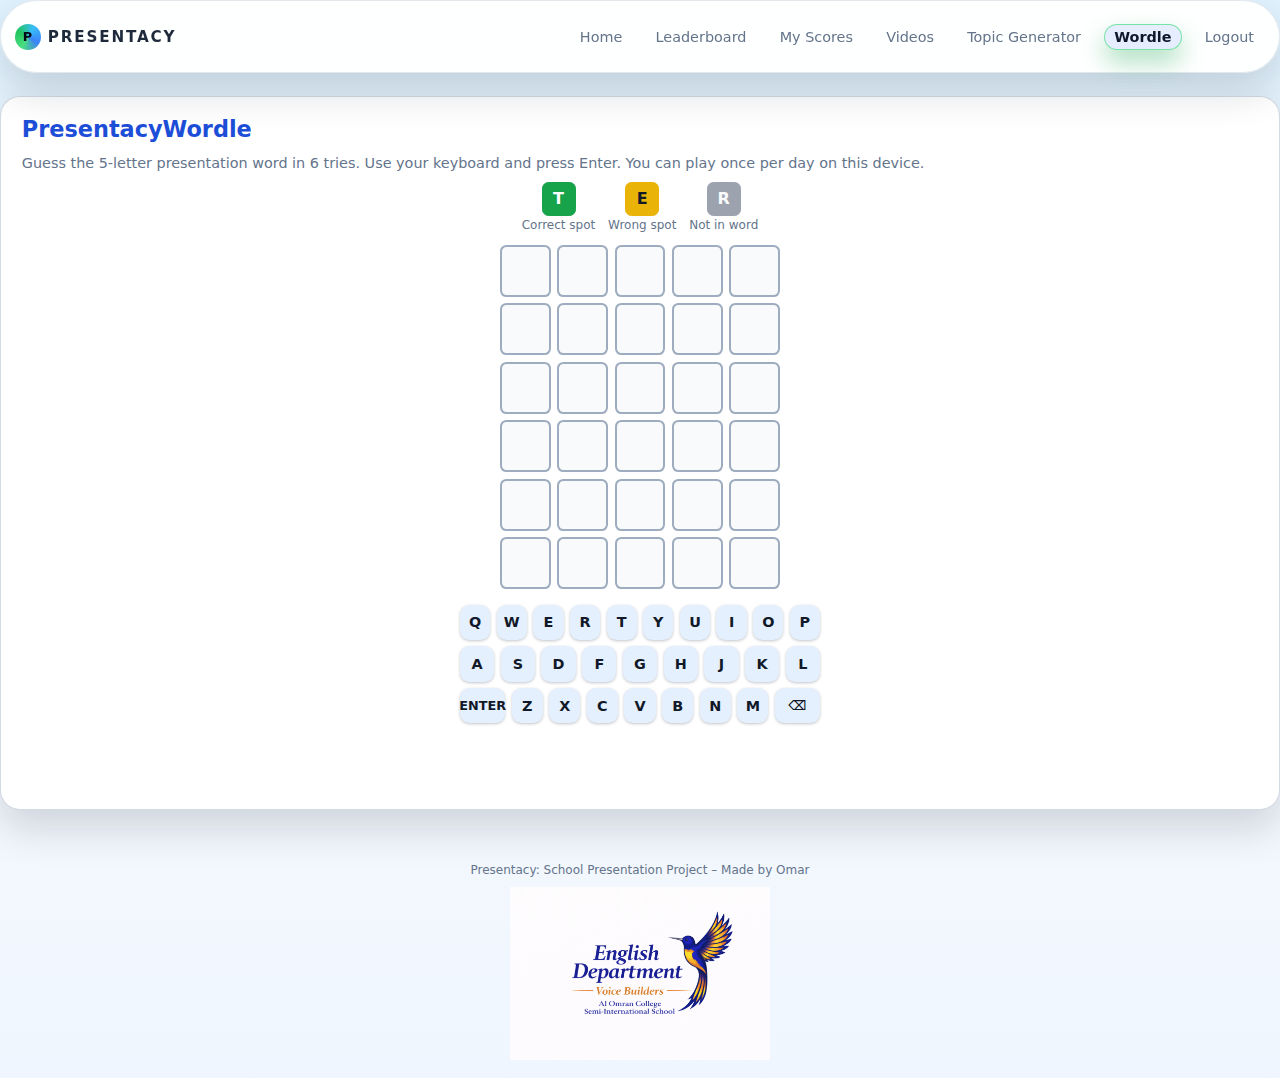
<file: wordle.html>
<!DOCTYPE html>
<html lang="en">
<head>
  <meta charset="UTF-8" />
  <title>Presentacy – PresentacyWordle</title>
  <meta name="viewport" content="width=device-width, initial-scale=1" />
  <link rel="stylesheet" href="styles.css" />
  <!-- keep your main.js for navbar etc. -->
  <script src="main.js" defer></script>
</head>
<body data-page="wordle">

<header class="page-header">
  <nav class="navbar">
  <div class="logo">
    <div class="logo-mark">P</div>
    <span>Presentacy</span>
  </div>

  <div class="nav-user">
    <span id="user-greeting"></span>
  </div>
  <div id="greeting-banner" class="greeting-banner"></div>

  <button class="nav-toggle" id="navToggle" aria-label="Toggle navigation">
    <span></span><span></span><span></span>
  </button>

  <div class="nav-links" id="navLinks">
    <a href="index.html" class="nav-link" data-page-link="home">Home</a>
    <a href="leaderboard.html" class="nav-link" data-page-link="leaderboard">Leaderboard</a>
    <a href="myscore.html" class="nav-link" data-page-link="myscores">My Scores</a>
    <a href="videos.html" class="nav-link" data-page-link="videos">Videos</a>
    <a href="generator.html" class="nav-link" data-page-link="generator">Topic Generator</a>
    <a href="wordle.html" class="nav-link" data-page-link="wordle">Wordle</a>
    <!-- teacher-only nav link -->
    <a href="teacher-rubric.html"
       class="nav-link"
       data-nav="teacher-rubrics">Teacher Rubrics</a>
    <a href="#" id="logout-link" class="nav-link nav-logout">Logout</a>
  </div>
</nav>
</header>

    <!-- PresentacyWordle -->
    <section class="card" id="wordle-card">
      <h1>PresentacyWordle</h1>
      <p class="card-subtitle">
        Guess the 5-letter presentation word in 6 tries.
        Use your keyboard and press Enter. You can play once per day on this device.
      </p>

      <!-- Legend -->
      <div class="wordle-legend">
        <div class="legend-item">
          <div class="wordle-cell wordle-cell--correct">T</div>
          <span>Correct spot</span>
        </div>
        <div class="legend-item">
          <div class="wordle-cell wordle-cell--present">E</div>
          <span>Wrong spot</span>
        </div>
        <div class="legend-item">
          <div class="wordle-cell wordle-cell--absent">R</div>
          <span>Not in word</span>
        </div>
      </div>

            <!-- Grid (JS will fill the cells) -->
      <div id="wordle-grid" class="wordle-grid">
        <!-- JS will create the 6 × 5 cells -->
      </div>

      <!-- On-screen keyboard for phones -->
      <div id="wordle-keyboard" class="wordle-keyboard">
  <div class="wordle-keyboard-row">
    <div class="wordle-key" data-key="Q">Q</div>
    <div class="wordle-key" data-key="W">W</div>
    <div class="wordle-key" data-key="E">E</div>
    <div class="wordle-key" data-key="R">R</div>
    <div class="wordle-key" data-key="T">T</div>
    <div class="wordle-key" data-key="Y">Y</div>
    <div class="wordle-key" data-key="U">U</div>
    <div class="wordle-key" data-key="I">I</div>
    <div class="wordle-key" data-key="O">O</div>
    <div class="wordle-key" data-key="P">P</div>
  </div>

  <div class="wordle-keyboard-row">
    <div class="wordle-key" data-key="A">A</div>
    <div class="wordle-key" data-key="S">S</div>
    <div class="wordle-key" data-key="D">D</div>
    <div class="wordle-key" data-key="F">F</div>
    <div class="wordle-key" data-key="G">G</div>
    <div class="wordle-key" data-key="H">H</div>
    <div class="wordle-key" data-key="J">J</div>
    <div class="wordle-key" data-key="K">K</div>
    <div class="wordle-key" data-key="L">L</div>
  </div>

  <div class="wordle-keyboard-row">
    <div class="wordle-key wordle-key--wide" data-key="Enter">Enter</div>
    <div class="wordle-key" data-key="Z">Z</div>
    <div class="wordle-key" data-key="X">X</div>
    <div class="wordle-key" data-key="C">C</div>
    <div class="wordle-key" data-key="V">V</div>
    <div class="wordle-key" data-key="B">B</div>
    <div class="wordle-key" data-key="N">N</div>
    <div class="wordle-key" data-key="M">M</div>
    <div class="wordle-key wordle-key--wide" data-key="Backspace">⌫</div>
  </div>
</div>

      <p id="wordle-message" class="wordle-message"></p>

      <!-- Grid (JS will fill the cells) -->
      <div id="wordle-grid" class="wordle-grid">
        <!-- JS will create the 6 × 5 cells -->
      </div>

      <p id="wordle-message" class="wordle-message"></p>

      <!-- Google Form link – hidden until they win -->
      <div
  id="wordle-form-link"
  style="display:none; margin-top:0.5rem; text-align:center;"
>
  <a
    id="wordle-form-anchor"
    data-base-href="https://docs.google.com/forms/d/e/1FAIpQLScQBbwMSpOD2tMfUdV1lnEByAC3GzHOvCRQP1fGWfp2rZMDjA/viewform?usp=pp_url&entry.740921488=SECRET_CODE_HERE"
    href="https://docs.google.com/forms/d/e/1FAIpQLScQBbwMSpOD2tMfUdV1lnEByAC3GzHOvCRQP1fGWfp2rZMDjA/viewform?usp=pp_url&entry.740921488=SECRET_CODE_HERE"
    target="_blank"
    class="primary-link"
  >
    Click here to submit your name and get your Wordle point
  </a>
</div>
    </section>

    <footer class="site-footer">
  <div class="footer-text">Presentacy: School Presentation Project – Made by Omar</div>

  <img
    class="footer-logo"
    src="english-logo.png"
    alt="English Department - Voice Builders - Al Omran College Semi-International School"
  />
</footer>
  </div>

  <!-- SIMPLE INLINE JS: no backticks, no arrows -->
  <script>
  (function () {
    var wordleGrid = document.getElementById("wordle-grid");
    var wordleMessage = document.getElementById("wordle-message");
    var wordleFormLink = document.getElementById("wordle-form-link");
    var wordleFormAnchor = document.getElementById("wordle-form-anchor");
    var wordleKeyboard = document.getElementById("wordle-keyboard");

    if (!wordleGrid || !wordleMessage) return;

    // 5-letter presentation-related words (these appear in the game)
    var WORDS = [
    "VOICE",
    "SLIDE",
    "INTRO",
    "TITLE",
    "STORY",
    "GRAPH",
    "CLASS",
    "QUOTE",
    "CHART",
    "THEME",
    "WORDS",
    "FIRST",
    "BEGIN",
    "TEACH",
    "BOARD",
    "START",
    "DRAFT",
    "POINT",
    "TOPIC",
    "POINT",
    "STAGE",
    "FOCUS",
    "SPEAK",
    "ORDER",
    "TIMES",
    "AUDIT",
    "IDEAS",
"NOTES",
"GRADE",
"SCORE",
"CLEAR",
"SMILE",
"LOOKS",
"FACES",
"SCENE",
"DRAMA",
"QUIET",
"NOISE",
"GROUP",
"SKILL",
"LEARN",
"SHEET",
"PAPER",
"PLANS",
"BRAIN",
"HEART",
"TEAMS",
"RULES",
"TASKS",
"CHAIR",
"MEDIA",
"VIDEO",
"AUDIO",
"IMAGE",
"STAND",
"AWARE",
"BOOST",
"LEVEL",
"WRITE",
"READS",
"LINES"
    ];

    // Hidden codes that go to the Google Form (students never see these)
    var CODES = {
      "VOICE": "om10",
      "SLIDE": "om11",
      "INTRO": "om12",
      "TITLE": "om13",
      "STORY": "om15",
      "GRAPH": "om16",
      "CLASS": "om17",
      "QUOTE": "om18",
      "CHART": "om19",
      "THEME": "om20",
      "WORDS": "os10",
      "FIRST": "os11",
      "BEGIN": "os12",
      "TEACH": "os13",
      "BOARD": "os14",
      "START": "os15",
      "DRAFT": "os16",
      "POINT": "os17",
      "TOPIC": "os18",
      "POINT": "os19",
      "STAGE": "os20",
      "FOCUS": "ms10",
      "SPEAK": "ms11",
      "ORDER": "ms12",
      "TIMES": "ms13",
      "AUDIT": "ms14",
      "IDEAS": "ms15",
      "NOTES": "ms16",
      "GRADE": "ms17",
      "SCORE": "ms18",
      "CLEAR": "ms19",
      "SMILE": "ms20",
      "LOOKS": "ma10",
      "FACES": "ma11",
      "SCENE": "ma12",
      "DRAMA": "ma13",
      "QUIET": "ma14",
      "NOISE": "ma15",
      "GROUP": "ma16",
      "SKILL": "ma17",
      "LEARN": "ma18",
      "SHEET": "ma19",
      "PAPER": "ma20",
      "PLANS": "sa10",
      "BRAIN": "sa11",
      "HEART": "sa12",
      "TEAMS": "sa13",
      "RULES": "sa14",
      "TASKS": "sa15",
      "CHAIR": "sa16",
      "MEDIA": "sa17",
      "VIDEO": "sa18",
      "AUDIO": "sa19",
      "IMAGE": "sa20",
      "STAND": "sa21",
      "AWARE": "sa22",
      "BOOST": "sa23",
      "LEVEL": "sa24",
      "WRITE": "sa25",
      "READS": "sa26",
      "LINES": "sa27"
    };

    var STORAGE_KEY = "presentacy_wordle_daily";

    function getTodayDate() {
      return new Date().toISOString().slice(0, 10); // YYYY-MM-DD
    }

    var secret = "";
    var currentRow = 0;
    var maxRows = 6;
    var wordLength = 5;
    var gameOver = false;
    var currentGuess = "";

    // === Create 6x5 grid ===
    function createGrid() {
      wordleGrid.innerHTML = "";
      for (var r = 0; r < maxRows; r++) {
        for (var c = 0; c < wordLength; c++) {
          var cell = document.createElement("div");
          cell.className = "wordle-cell";
          cell.setAttribute("data-row", String(r));
          cell.setAttribute("data-col", String(c));
          wordleGrid.appendChild(cell);
        }
      }
    }

    // Fill current row while typing
    function renderCurrentGuess() {
      for (var i = 0; i < wordLength; i++) {
        var selector =
          '.wordle-cell[data-row="' + currentRow + '"][data-col="' + i + '"]';
        var cell = wordleGrid.querySelector(selector);
        if (!cell) continue;
        cell.textContent = currentGuess[i] || "";
        cell.classList.remove(
          "wordle-cell--correct",
          "wordle-cell--present",
          "wordle-cell--absent"
        );
      }
    }

    function resetGridState() {
      currentRow = 0;
      gameOver = false;
      currentGuess = "";

      var cells = wordleGrid.querySelectorAll(".wordle-cell");
      for (var i = 0; i < cells.length; i++) {
        var cell = cells[i];
        cell.textContent = "";
        cell.classList.remove(
          "wordle-cell--correct",
          "wordle-cell--present",
          "wordle-cell--absent"
        );
      }

      wordleMessage.textContent = "";
      wordleMessage.className = "wordle-message";

      if (wordleFormLink) {
        wordleFormLink.style.display = "none";
      }
    }

    function saveState(played, won) {
      var today = getTodayDate();
      var data = { date: today, secret: secret, played: played, won: won };
      try {
        localStorage.setItem(STORAGE_KEY, JSON.stringify(data));
      } catch (e) {
        // ignore storage errors
      }
    }

    // Build the Google Form link with the secret CODE (PZ38, etc.)
    function updateFormHrefWithSecret() {
      if (!wordleFormAnchor) return;

      var baseHref = wordleFormAnchor.getAttribute("data-base-href");
      if (!baseHref) return;

      // Look up the hidden code for this secret word
      var code = CODES[secret];

      // If, for any reason, the word is not in CODES, fall back to the word itself
      if (!code) {
        code = secret;
      }

      // Replace the placeholder in the URL with the code
      var newHref = baseHref.replace("SECRET_CODE_HERE", code);
      wordleFormAnchor.setAttribute("href", newHref);
    }

    function loadOrPickDailyWord() {
      var today = getTodayDate();
      var saved = null;

      try {
        saved = JSON.parse(localStorage.getItem(STORAGE_KEY) || "null");
      } catch (e) {
        saved = null;
      }

      if (
        saved &&
        saved.date === today &&
        WORDS.indexOf(saved.secret) !== -1
      ) {
        secret = saved.secret;

        if (saved.played) {
          gameOver = true;
          if (saved.won) {
            wordleMessage.textContent =
              "You already solved today's word on this device. Come back tomorrow!";
            wordleMessage.className =
              "wordle-message wordle-message--success";

            updateFormHrefWithSecret();

            if (wordleFormLink) {
              wordleFormLink.style.display = "block";
            }
          } else {
            wordleMessage.textContent =
              "You already played today's word. The word was " +
              secret +
              ". Come back tomorrow!";
            wordleMessage.className =
              "wordle-message wordle-message--error";
          }
          return;
        }
      } else {
        var index = Math.floor(Math.random() * WORDS.length);
        secret = WORDS[index];
        saveState(false, false);
      }

      resetGridState();
    }

    function showMessage(text, type) {
      wordleMessage.textContent = text;
      wordleMessage.className = "wordle-message";
      if (type === "success") {
        wordleMessage.classList.add("wordle-message--success");
      } else if (type === "error") {
        wordleMessage.classList.add("wordle-message--error");
      }
    }

    function submitGuess() {
      if (gameOver) return;
      if (currentGuess.length !== wordLength) {
        showMessage("The word must be 5 letters.", "error");
        return;
      }

      var guess = currentGuess.toUpperCase();
      var secretLetters = secret.split("");
      var guessLetters = guess.split("");
      var usedSecret = [];
      for (var k = 0; k < wordLength; k++) {
        usedSecret.push(false);
      }

      // First pass – correct letter, correct position
      for (var i = 0; i < wordLength; i++) {
        var selector1 =
          '.wordle-cell[data-row="' + currentRow + '"][data-col="' + i + '"]';
        var cell1 = wordleGrid.querySelector(selector1);
        if (!cell1) continue;

        cell1.textContent = guessLetters[i];

        if (guessLetters[i] === secretLetters[i]) {
          cell1.classList.add("wordle-cell--correct");
          usedSecret[i] = true;
        }
      }

      // Second pass – correct letter, wrong position
      for (var j = 0; j < wordLength; j++) {
        var selector2 =
          '.wordle-cell[data-row="' + currentRow + '"][data-col="' + j + '"]';
        var cell2 = wordleGrid.querySelector(selector2);
        if (!cell2) continue;
        if (cell2.classList.contains("wordle-cell--correct")) continue;

        var letter = guessLetters[j];
        var foundIndex = -1;

        for (var h = 0; h < wordLength; h++) {
          if (!usedSecret[h] && secretLetters[h] === letter) {
            foundIndex = h;
            break;
          }
        }

        if (foundIndex !== -1) {
          cell2.classList.add("wordle-cell--present");
          usedSecret[foundIndex] = true;
        } else {
          cell2.classList.add("wordle-cell--absent");
        }
      }

      if (guess === secret) {
  showMessage("You got it! 🎉", "success");
  gameOver = true;
  saveState(true, true);
  return;
}

      currentRow++;
      currentGuess = "";

      if (currentRow >= maxRows) {
        showMessage("No more tries. The word was " + secret + ".", "error");
        gameOver = true;
        saveState(true, false);
      } else {
        showMessage(
          "Try again. You have " + (maxRows - currentRow) + " tries left.",
          ""
        );
      }
    }

        // Handle a key (from real keyboard or on-screen keyboard)
    function handleKeyInput(key) {
      if (gameOver) return;

      if (key === "Enter") {
        submitGuess();
        return;
      }

      if (key === "Backspace") {
        if (currentGuess.length > 0) {
          currentGuess = currentGuess.slice(0, -1);
          renderCurrentGuess();
        }
        return;
      }

      var letterPattern = /^[A-Z]$/;
      if (letterPattern.test(key)) {
        if (currentGuess.length < wordLength) {
          currentGuess = currentGuess + key;
          renderCurrentGuess();
        }
      }
    }

    // Physical keyboard (desktop / laptop)
    function handleKeyDown(e) {
      var key = e.key;

      // normal letters
      if (key.length === 1) {
        key = key.toUpperCase();
      }

      handleKeyInput(key);
    }

        window.addEventListener("keydown", handleKeyDown);

    // On-screen keyboard clicks (phones / tablets)
    if (wordleKeyboard) {
      wordleKeyboard.addEventListener("click", function (e) {
        var target = e.target;
        if (!target.classList.contains("wordle-key")) return;

        var key = target.getAttribute("data-key");
        if (!key) return;

        handleKeyInput(key);
      });
    }

    // Init
    createGrid();
    loadOrPickDailyWord();
  })();
</script>
</body>
</html>
</file>
<file: styles.css>
/* === Color variables and base styles (LIGHT THEME) === */
:root {
  --bg-light: #e0f2fe;
  --bg-light-soft: #f1f5f9;
  --bg-blue: #3b82f6;
  --bg-blue-soft: #dbeafe;
  --accent-green: #22c55e;
  --text-main: #0f172a;
  --text-muted: #64748b;
  --card-bg: #ffffff;
  --border-soft: rgba(148, 163, 184, 0.4);
  --shadow-soft: 0 18px 40px rgba(15, 23, 42, 0.16);
  --radius-lg: 1.25rem;
}

* {
  box-sizing: border-box;
  margin: 0;
  padding: 0;
}

body {
  font-family: system-ui, -apple-system, BlinkMacSystemFont, "Segoe UI",
    sans-serif;
  background: linear-gradient(
    180deg,
    #e0f2fe 0%,
    #f9fafb 45%,
    #eff6ff 100%
  );
  color: var(--text-main);
  min-height: 100vh;
}

a {
  color: inherit;
  text-decoration: none;
}

.page {
  max-width: 1000px;
  margin: 0 auto;
  padding: 1.5rem 1.25rem 3rem;
}

/* === Navigation bar === */
.navbar {
  display: flex;
  align-items: center;
  justify-content: space-between;
  padding: 0.75rem 1rem;
  background: rgba(255, 255, 255, 0.95);
  border-radius: 999px;
  border: 1px solid rgba(148, 163, 184, 0.25);
  box-shadow: 0 18px 40px rgba(15, 23, 42, 0.16);
  backdrop-filter: blur(10px);
  position: sticky;
  top: 0.75rem;
  z-index: 20;
}

.logo {
  display: flex;
  align-items: center;
  gap: 0.4rem;
  font-weight: 700;
  letter-spacing: 0.12em;
  text-transform: uppercase;
  font-size: 0.95rem;
  color: #1e293b;
}

.logo-mark {
  width: 26px;
  height: 26px;
  border-radius: 999px;
  background: conic-gradient(
    from 210deg,
    #4ade80,
    #22c55e,
    #38bdf8,
    #3b82f6,
    #4ade80
  );
  display: flex;
  align-items: center;
  justify-content: center;
  font-size: 0.8rem;
  color: #020617;
  box-shadow: 0 0 0 2px rgba(255, 255, 255, 0.9);
  animation: logo-float 3.4s ease-in-out infinite;
}

.nav-links {
  display: flex;
  gap: 0.5rem;
}

.nav-link {
  padding: 0.4rem 0.9rem;
  border-radius: 999px;
  font-size: 0.85rem;
  color: var(--text-muted);
  border: 1px solid transparent;
  transition: all 0.18s ease-out;
}

.nav-link:hover {
  color: #0f172a;
  border-color: rgba(148, 163, 184, 0.5);
  background: rgba(191, 219, 254, 0.8);
}

/* active tab (current page) */
.nav-link--active {
  border-color: rgba(74, 222, 128, 0.7);
  background: linear-gradient(to right, #22c55e, #4ade80);
  color: #022c22;
  font-weight: 600;
  box-shadow: 0 12px 24px rgba(22, 163, 74, 0.35);
  animation: pulse-glow 2.6s ease-in-out infinite;
}

/* === Navbar base === */
.navbar {
  display: flex;
  align-items: center;
  justify-content: space-between;
  gap: 0.75rem;
  padding: 0.6rem 0.9rem;
}

.nav-links {
  display: flex;
  align-items: center;
  gap: 0.75rem;
}

.nav-link {
  font-size: 0.9rem;
  text-decoration: none;
  color: var(--text-muted);
  padding: 0.25rem 0.6rem;
  border-radius: 999px;
}

.nav-link--active,
.nav-link:hover {
  color: #0f172a;
  background: #e5edff;
}

/* Hamburger button (hidden on desktop) */
.nav-toggle {
  display: none;
  flex-direction: column;
  justify-content: center;
  align-items: center;
  gap: 3px;
  width: 32px;
  height: 32px;
  border-radius: 999px;
  border: none;
  background: #e5edff;
  cursor: pointer;
  padding: 0;
}

.nav-toggle span {
  display: block;
  width: 16px;
  height: 2px;
  background: #0f172a;
  border-radius: 999px;
}

/* Mobile layout */
@media (max-width: 640px) {
  .navbar {
    position: relative;
  }

  .nav-toggle {
    display: inline-flex;
  }

  .nav-links {
    position: absolute;
    top: 100%;
    right: 0.75rem;
    left: 0.75rem;
    margin-top: 0.4rem;
    flex-direction: column;
    gap: 0.35rem;
    background: #ffffff;
    border-radius: 1rem;
    padding: 0.5rem 0.75rem;
    box-shadow: 0 16px 40px rgba(15, 23, 42, 0.25);
    display: none;
  }

  .nav-links.nav-links--open {
    display: flex;
  }

  .nav-link {
    padding: 0.35rem 0.4rem;
    width: 100%;
  }
}

/* optional, used on the wall subtitle */
.card-subtitle {
  font-size: 0.9rem;
  color: var(--text-muted);
  margin-bottom: 0.7rem;
}


/* === Hero / home section === */
.hero {
  margin-top: 2.75rem;
  margin-bottom: 2rem;
  display: grid;
  grid-template-columns: minmax(0, 3fr) minmax(0, 2.4fr);
  gap: 2rem;
  align-items: center;
}

.hero-text h1 {
  font-size: clamp(2.2rem, 4vw, 3rem);
  margin-bottom: 0.6rem;
}

.hero-highlight {
  color: var(--bg-blue);
}

.hero-text p {
  font-size: 0.98rem;
  color: var(--text-muted);
  max-width: 35rem;
  line-height: 1.5;
  margin-bottom: 1rem;
}

.hero-tagline {
  font-size: 0.9rem;
  color: #1e3a8a;
  padding: 0.35rem 0.75rem;
  border-radius: 999px;
  display: inline-flex;
  align-items: center;
  gap: 0.4rem;
  background: #dbeafe;
  border: 1px solid rgba(59, 130, 246, 0.4);
  margin-bottom: 0.75rem;
}

.hero-tagline span.icon {
  font-size: 1rem;
}

.hero-card {
  background: var(--card-bg);
  border-radius: var(--radius-lg);
  padding: 1.4rem 1.3rem;
  border: 1px solid var(--border-soft);
  box-shadow: var(--shadow-soft);
}

.hero-card h2 {
  font-size: 1.05rem;
  margin-bottom: 0.7rem;
  color: #1d4ed8;
}

.hero-list {
  list-style: none;
  font-size: 0.9rem;
  color: var(--text-muted);
}

.hero-list li {
  margin-bottom: 0.35rem;
  display: flex;
  align-items: center;
  gap: 0.4rem;
}

.hero-list li::before {
  content: "•";
  color: var(--accent-green);
  font-size: 1.1rem;
}


/* === PresentacyWordle === */
.wordle-grid {
  display: grid;
  grid-template-columns: repeat(5, 1fr);
  grid-auto-rows: 52px;
  gap: 0.4rem;
  max-width: 280px;
  margin: 0.8rem auto 0.8rem;
}

.wordle-cell {
  border-radius: 0.4rem;
  border: 2px solid rgba(148, 163, 184, 0.9);
  display: flex;
  align-items: center;
  justify-content: center;
  font-weight: 700;
  font-size: 1.2rem;
  text-transform: uppercase;
  background: #f9fafb;
}

/* Colours like Wordle: green / yellow / grey */
.wordle-cell--correct {
  background: #16a34a;
  border-color: #16a34a;
  color: #ffffff;
}

.wordle-cell--present {
  background: #eab308;
  border-color: #eab308;
  color: #111827;
}

.wordle-cell--absent {
  background: #9ca3af;
  border-color: #9ca3af;
  color: #f9fafb;
}

/* Legend row */
.wordle-legend {
  display: flex;
  justify-content: center;
  gap: 0.8rem;
  margin-top: 0.5rem;
}

.legend-item {
  display: flex;
  flex-direction: column;
  align-items: center;
  gap: 0.15rem;
  font-size: 0.75rem;
  color: var(--text-muted);
}

.legend-item .wordle-cell {
  width: 34px;
  height: 34px;
  font-size: 1rem;
  border-width: 1px;
}

/* Message */
.wordle-message {
  text-align: center;
  font-size: 0.9rem;
  min-height: 1.2em;
}

.wordle-message.wordle-message--success {
  color: #15803d;
}

.wordle-message.wordle-message--error {
  color: #b91c1c;
}

/* Optional link style */
.primary-link {
  display: inline-flex;
  align-items: center;
  justify-content: center;

  padding: 0.6rem 1.2rem;
  border-radius: 999px; /* pill shape */

  background: var(--bg-blue);
  color: #ffffff;

  font-size: 0.95rem;
  font-weight: 600;
  text-decoration: none;

  border: none;
  box-shadow: var(--shadow-soft);
  cursor: pointer;

  gap: 0.35rem; /* space if you add an icon later */
}

.primary-link:hover {
  background: #1d4ed8; /* a bit darker blue on hover */
  transform: translateY(-1px);
}

.primary-link:active {
  transform: translateY(0);
  box-shadow: 0 10px 25px rgba(15, 23, 42, 0.2);
}

.primary-link:focus-visible {
  outline: 2px solid #1d4ed8;
  outline-offset: 2px;
}

/* === On-screen keyboard for PresentacyWordle === */
.wordle-keyboard {
  max-width: 360px;
  margin: 1rem auto 0;
}

.wordle-keyboard-row {
  display: flex;
  justify-content: center;
  gap: 0.4rem;
  margin-bottom: 0.4rem;
}

.wordle-key {
  flex: 1 0 0;
  min-width: 28px;

  padding: 0.6rem 0.25rem;
  border-radius: 0.6rem;
  background: #e5f0ff;
  box-shadow: 0 1px 3px rgba(15, 23, 42, 0.25);

  display: flex;
  align-items: center;
  justify-content: center;

  font-weight: 600;
  font-size: 0.9rem;
  text-transform: uppercase;
  color: #111827;

  cursor: pointer;
  user-select: none;
}

.wordle-key--wide {
  flex: 1.6 0 0;
  font-size: 0.8rem;
}

.wordle-key:active {
  transform: translateY(1px);
  box-shadow: none;
}

/* Small screens */
@media (max-width: 480px) {
  .wordle-keyboard {
    max-width: 100%;
  }

  .wordle-keyboard-row {
    gap: 0.3rem;
  }

  .wordle-key {
    padding: 0.55rem 0.2rem;
    font-size: 0.85rem;
  }
}


/* === Generic card style === */
.card {
  background: var(--card-bg);
  border-radius: var(--radius-lg);
  padding: 1.2rem 1.3rem;
  border: 1px solid var(--border-soft);
  box-shadow: var(--shadow-soft);
  margin: 1.4rem 0;            /* less vertical stretch */
  transition: transform 0.18s ease-out, box-shadow 0.18s ease-out,
    border-color 0.18s ease-out;
}

.card:hover {
  transform: translateY(-4px);
  box-shadow: 0 30px 60px rgba(15, 23, 42, 0.18);
  border-color: rgba(59, 130, 246, 0.5);
}

.card h1,
.card h2 {
  font-size: 1.4rem;
  margin-bottom: 0.8rem;
  color: #1d4ed8;
}

/* === Presentacy vibe card === */
.mood-card {
  background: linear-gradient(
      135deg,
      rgba(59, 130, 246, 0.15),
      rgba(191, 219, 254, 0.4)
    ),
    var(--card-bg);
  border: 1px solid rgba(59, 130, 246, 0.35);
}

.mood-label {
  font-size: 0.8rem;
  text-transform: uppercase;
  letter-spacing: 0.14em;
  color: #1d4ed8;
  margin-top: 0.4rem;
  margin-bottom: 0.15rem;
}

.mood-text {
  font-size: 0.95rem;
  color: var(--text-main);
  margin-bottom: 0.6rem;
}

/* === Random topic practice card (home link to generator) === */
.practice-card {
  border-color: rgba(59, 130, 246, 0.45);
}

.practice-text {
  font-size: 0.9rem;
  color: var(--text-muted);
  margin-bottom: 0.7rem;
}

/* Button used in multiple places */
.primary-button {
  display: inline-block;
  margin-top: 0.2rem;
  padding: 0.55rem 1.4rem;
  border-radius: 999px;
  border: 1px solid rgba(37, 99, 235, 0.7);
  background: linear-gradient(to right, #3b82f6, #60a5fa);
  color: #f9fafb;
  font-weight: 600;
  font-size: 0.92rem;
  cursor: pointer;
  box-shadow: 0 10px 24px rgba(37, 99, 235, 0.4);
  transition: transform 0.15s ease-out, box-shadow 0.15s ease-out,
    filter 0.15s ease-out;
}

.secondary-button {
  /* start from the primary style but a bit softer */
  opacity: 0.9;
}

.secondary-button:hover {
  opacity: 1;
  transform: translateY(-1px);
}

.primary-button:hover {
  transform: translateY(-1px);
  box-shadow: 0 16px 30px rgba(37, 99, 235, 0.45);
  filter: brightness(1.04);
}

.primary-button:active {
  transform: translateY(1px) scale(0.99);
  box-shadow: 0 8px 18px rgba(37, 99, 235, 0.3);
}

/* === Leaderboard table === */
table {
  width: 100%;
  border-collapse: collapse;
  margin-top: 0.35rem;
  font-size: 0.9rem;
}

th,
td {
  padding: 0.6rem 0.4rem;
  text-align: left;
}

th {
  font-size: 0.75rem;
  text-transform: uppercase;
  letter-spacing: 0.08em;
  color: var(--text-muted);
  border-bottom: 1px solid var(--border-soft);
}

td {
  border-bottom: 1px solid rgba(191, 219, 254, 0.9);
}

tr:last-child td {
  border-bottom: none;
}

.rank {
  width: 2.5rem;
  font-weight: 700;
}

.rank-1 {
  color: #16a34a;
}

.rank-2 {
  color: #1d4ed8;
}

.rank-3 {
  color: #a855f7;
}

.badge {
  display: inline-block;
  padding: 0.2rem 0.6rem;
  border-radius: 999px;
  border: 1px solid rgba(59, 130, 246, 0.7);
  background: #dbeafe;
  color: #1e3a8a;
  font-size: 0.75rem;
  white-space: nowrap;
}

.updated-note {
  margin-top: 0.6rem;
  font-size: 0.75rem;
  color: var(--text-muted);
}

/* === Search bar & student result === */
.search-row {
  display: flex;
  flex-wrap: wrap;
  gap: 0.6rem;
  align-items: center;
  margin-top: 0.7rem;
}

.class-select {
  flex: 0 0 130px;
  padding: 0.55rem 0.75rem;
  border-radius: 999px;
  border: 1px solid var(--border-soft);
  font-size: 0.9rem;
  color: var(--text-main);
  background: #f9fafb;
}

.class-select:focus {
  outline: none;
  border-color: rgba(59, 130, 246, 0.9);
  box-shadow: 0 0 0 3px rgba(191, 219, 254, 0.9);
  background: #ffffff;
}


.search-input {
  flex: 1 1 220px;
  padding: 0.55rem 0.75rem;
  border-radius: 999px;
  border: 1px solid var(--border-soft);
  font-size: 0.9rem;
  color: var(--text-main);
  background: #f9fafb;
}

.search-input::placeholder {
  color: var(--text-muted);
}

.search-input:focus {
  outline: none;
  border-color: rgba(59, 130, 246, 0.9);
  box-shadow: 0 0 0 3px rgba(191, 219, 254, 0.9);
  background: #ffffff;
}

.student-result-area {
  margin-top: 0.9rem;
  min-height: 2.2rem;
}

.student-result-card {
  padding: 0.85rem 0.9rem;
  border-radius: 0.9rem;
  background: var(--bg-light-soft);
  border: 1px solid rgba(148, 163, 184, 0.6);
}

.student-result-card h3 {
  margin-bottom: 0.3rem;
  font-size: 1.05rem;
  color: #1d4ed8;
}

/* === Leaderboard "coming soon" overlay === */

/* === Leaderboard card base (if not already) === */
.leaderboard-card {
  position: relative;
  overflow: hidden;
  max-width: 800px;      /* keep it similar to My Scores width */
  margin-inline: auto;   /* center the card */
}

/* Blur content when it's "coming soon" */
.leaderboard-card--coming-soon table,
.leaderboard-card--coming-soon .search-row,
.leaderboard-card--coming-soon .updated-note {
  filter: blur(9px);
  pointer-events: none;
  user-select: none;
}

/* Dark overlay box in the center */
.leaderboard-blur-overlay {
  position: absolute;
  inset: 0;
  display: flex;
  align-items: center;
  justify-content: center;
  pointer-events: none; /* so clicks don't go on the overlay */
}

.leaderboard-blur-message {
  background: rgba(15, 23, 42, 0.86); /* dark navy */
  color: #ffffff;
  padding: 1rem 1.3rem;
  border-radius: 1rem;
  text-align: center;
  max-width: 260px;
  box-shadow: 0 18px 40px rgba(15, 23, 42, 0.55);
}

.leaderboard-blur-title {
  font-weight: 700;
  font-size: 1rem;
  margin-bottom: 0.25rem;
}

.leaderboard-blur-subtitle {
  font-size: 0.85rem;
  line-height: 1.3;
  opacity: 0.9;
}

/* Make sure it still looks nice on very small screens */
@media (max-width: 480px) {
  .leaderboard-blur-message {
    max-width: 220px;
    padding: 0.9rem 1.1rem;
  }

  .leaderboard-blur-title {
    font-size: 0.95rem;
  }

  .leaderboard-blur-subtitle {
    font-size: 0.8rem;
  }
}



/* === Presenty Wall === */
.wall-tabs {
  display: inline-flex;
  gap: 0.5rem;
  padding: 0.3rem;
  border-radius: 999px;
  background: #e5edff;
  margin-bottom: 0.9rem;
}

.wall-tab-button {
  border: none;
  background: transparent;
  padding: 0.35rem 0.9rem;
  border-radius: 999px;
  font-size: 0.85rem;
  cursor: pointer;
  color: #1d4ed8;
}

.wall-tab-button--active {
  background: #ffffff;
  box-shadow: 0 2px 8px rgba(15, 23, 42, 0.18);
  font-weight: 600;
}

.wall-tab-panel {
  display: none;
  margin-top: 0.4rem;
}

.wall-tab-panel--active {
  display: block;
}

.wall-section-title {
  font-size: 1.1rem;
  margin-bottom: 0.1rem;
}

.wall-section-subtitle {
  font-size: 0.9rem;
  color: var(--text-muted);
  margin-bottom: 0.8rem;
}

/* Awards grid */
.presenty-awards-grid {
  display: grid;
  grid-template-columns: repeat(auto-fit, minmax(230px, 1fr));
  gap: 0.9rem;
}

.presenty-award-card {
  border-radius: 0.9rem;
  padding: 0.85rem 0.95rem;
  background: var(--bg-light-soft);
  border: 1px solid rgba(148, 163, 184, 0.6);
}

.presenty-award-header {
  display: flex;
  align-items: center;
  gap: 0.6rem;
  margin-bottom: 0.4rem;
}

.presenty-award-icon {
  font-size: 1.3rem;
}

.presenty-award-tag {
  font-size: 0.8rem;
  color: var(--text-muted);
}

.presenty-award-student {
  margin: 0.2rem 0;
}

.presenty-award-text {
  font-size: 0.9rem;
  margin: 0.2rem 0 0.4rem;
}

.presenty-award-badge {
  font-size: 0.85rem;
  color: #1d4ed8;
}

.presenty-award-badge span {
  font-weight: 600;
}

/* Badge meaning cards */
.presenty-badges-grid {
  display: grid;
  grid-template-columns: repeat(auto-fit, minmax(230px, 1fr));
  gap: 0.9rem;
  margin-top: 0.6rem;
}

.presenty-badge-card {
  border-radius: 0.9rem;
  padding: 0.85rem 0.95rem;
  background: #f9fafb;
  border: 1px solid rgba(148, 163, 184, 0.6);
}

.presenty-badge-card h3 {
  margin-bottom: 0.15rem;
}

.presenty-badge-skill {
  font-size: 0.85rem;
  color: var(--text-muted);
  margin-bottom: 0.3rem;
}

.presenty-badge-card ul {
  padding-left: 1.1rem;
  margin: 0;
  font-size: 0.9rem;
}

.wall-note {
  margin-top: 0.8rem;
  font-size: 0.9rem;
  color: var(--text-muted);
}

/* Archive list */
.wall-archive-list {
  margin-top: 0.6rem;
  padding-left: 1.1rem;
  font-size: 0.9rem;
}


/* === Video layout === */
.video-grid {
  display: grid;
  grid-template-columns: repeat(auto-fit, minmax(260px, 1fr));
  gap: 1rem;
  margin-top: 0.4rem;
}

.video-card {
  border-radius: 0.9rem;
  border: 1px solid rgba(148, 163, 184, 0.6);
  padding: 0.9rem;
  background: #f8fafc;
}

.video-card strong {
  display: block;
  margin-bottom: 0.4rem;
  color: #1d4ed8;
}

.video-card p {
  font-size: 0.85rem;
  color: var(--text-muted);
  margin-bottom: 0.4rem;
}

.video-frame {
  width: 100%;
  border-radius: 0.6rem;
  border: none;
}

/* === Generator page === */
.generator-card {
  text-align: center;
}

.generator-center {
  display: flex;
  flex-direction: column;
  align-items: center;
  gap: 1.2rem;
  margin-top: 1.4rem;
}

.topic-output {
  margin-top: 0.4rem;
  font-size: 1.6rem;
  font-weight: 600;
  color: var(--text-main);
  max-width: 40rem;
  line-height: 1.3;
}

/* === Footer === */
footer {
  margin-top: 2.2rem;
  font-size: 0.75rem;
  text-align: center;
  color: var(--text-muted);
}

/* === Small animations === */
@keyframes logo-float {
  0% {
    transform: translateY(0);
  }
  50% {
    transform: translateY(-3px);
  }
  100% {
    transform: translateY(0);
  }
}

@keyframes pulse-glow {
  0%,
  100% {
    box-shadow: 0 0 0 0 rgba(74, 222, 128, 0);
  }
  50% {
    box-shadow: 0 0 0 8px rgba(74, 222, 128, 0.22);
  }
}

/* === Responsive === */
@media (max-width: 720px) {
  .hero {
    grid-template-columns: minmax(0, 1fr);
  }

  .navbar {
    border-radius: 1rem;
  }

  .nav-links {
    gap: 0.25rem;
  }

  .nav-link {
    padding-inline: 0.65rem;
  }

  .topic-output {
    font-size: 1.3rem;
  }
}

/* ===============================
   Login page
   =============================== */

.login-card {
  max-width: 420px;
  margin: 2rem auto;
}

.login-subtitle {
  font-size: 0.9rem;
  color: var(--text-muted, #6b7280);
  margin-bottom: 1.5rem;
}

.login-label {
  display: flex;
  flex-direction: column;
  font-size: 0.9rem;
  margin-bottom: 1rem;
  gap: 0.25rem;
}

.login-label input {
  padding: 0.55rem 0.7rem;
  border-radius: 0.6rem;
  border: 1px solid rgba(148, 163, 184, 0.9);
  font-size: 0.95rem;
}

.login-button {
  width: 100%;
  margin-top: 0.5rem;
}

.login-error {
  margin-top: 0.75rem;
  font-size: 0.85rem;
  color: #dc2626; /* red */
  min-height: 1.2em;
}

.login-hint {
  margin-top: 1.25rem;
  font-size: 0.8rem;
  color: var(--text-muted, #6b7280);
}

.login-hint code {
  background: rgba(148, 163, 184, 0.12);
  padding: 0.1rem 0.3rem;
  border-radius: 0.25rem;
}

/* ========================
   GREETING BANNER
   ======================== */

.greeting-banner {
  margin: 0.75rem auto 1rem;
  padding: 0.75rem 1rem;
  max-width: 960px;
  border-radius: 999px;
  background: linear-gradient(90deg, #e0f3ff, #f4f2ff);
  display: flex;
  align-items: center;
  gap: 0.5rem;
  box-shadow: 0 10px 25px rgba(0, 0, 0, 0.04);
  font-size: 0.9rem;
  color: #123047;
  transform: translateY(8px);
  opacity: 0;
  transition: all 0.35s ease;
}


.greeting-banner--visible {
  transform: translateY(0);
  opacity: 1;
}

.greeting-avatar {
  width: 32px;
  height: 32px;
  border-radius: 999px;
  background: radial-gradient(circle at 30% 30%, #ffd27a, #ff9f5a);
  display: flex;
  align-items: center;
  justify-content: center;
  font-weight: 700;
  color: #4a2b0b;
  flex-shrink: 0;
}

.greeting-text-main {
  font-weight: 600;
}

.greeting-text-sub {
  font-size: 0.8rem;
  color: #5c6f82;
}

/* ========================
   STUDENT STORY CARD
   ======================== */

.student-result-card {
  margin-top: 0.5rem;
  padding: 0.9rem 1rem;
  border-radius: 1rem;
  background: #ffffff;
  border: 1px solid #e2e8f0;
  box-shadow: 0 10px 25px rgba(15, 23, 42, 0.05);
  font-size: 0.9rem;
}

.student-result-header {
  display: flex;
  align-items: baseline;
  justify-content: space-between;
  gap: 0.5rem;
  margin-bottom: 0.35rem;
}

.student-result-name {
  font-weight: 700;
  font-size: 1rem;
  color: #1f2937;
}

.student-result-class {
  font-size: 0.8rem;
  color: #6b7280;
}

.student-story-title {
  margin-top: 0.35rem;
  font-size: 0.85rem;
  font-weight: 600;
  color: #111827;
}

.student-story-text {
  font-size: 0.8rem;
  color: #4b5563;
  margin-top: 0.15rem;
}

.student-weeks {
  margin-top: 0.4rem;
  border-top: 1px dashed #e5e7eb;
  padding-top: 0.4rem;
}

.student-weeks p {
  margin: 0.1rem 0;
}

.motivation {
  margin-top: 0.5rem;
  font-size: 0.8rem;
  color: #0369a1;
}

/* ========================
   REACTION BANNERS
   ======================== */

.reaction-banner {
  margin: 0.75rem auto 0.75rem;
  max-width: 640px;
  padding: 0.65rem 0.9rem;
  border-radius: 0.9rem;
  font-size: 0.85rem;
  display: none;
  align-items: center;
  gap: 0.5rem;
  line-height: 1.4;
}

.reaction-banner--visible {
  display: flex;
}

.reaction-banner--success {
  background: #ecfdf5;
  color: #065f46;
  border: 1px solid #6ee7b7;
}

.reaction-banner--fail {
  background: #fef2f2;
  color: #991b1b;
  border: 1px solid #fecaca;
}

.reaction-emoji {
  font-size: 1.3rem;
}

/* ========================
   VIDEO CARDS
   ======================== */

.video-card {
  border-radius: 1rem;
  background: #ffffff;
  border: 1px solid #e5e7eb;
  box-shadow: 0 12px 28px rgba(15, 23, 42, 0.06);
  overflow: hidden;
  margin-bottom: 1rem;
  display: grid;
  grid-template-columns: minmax(0, 2fr) minmax(0, 3fr);
  gap: 0;
}

@media (max-width: 768px) {
  .video-card {
    grid-template-columns: 1fr;
  }
}

.video-thumb iframe {
  width: 100%;
  height: 100%;
  min-height: 160px;
  border: none;
}

.video-info {
  padding: 0.75rem 0.9rem 0.85rem;
  display: flex;
  flex-direction: column;
  gap: 0.4rem;
}

.video-info h3 {
  margin: 0;
  font-size: 0.95rem;
  color: #111827;
}

.video-watch-btn {
  align-self: flex-start;
  padding: 0.3rem 0.7rem;
  border-radius: 999px;
  border: none;
  background: #2563eb;
  color: #ffffff;
  font-size: 0.8rem;
  font-weight: 500;
  cursor: pointer;
  transition: transform 0.1s ease, box-shadow 0.15s ease, background 0.15s ease;
}

.video-watch-btn:hover {
  background: #1d4ed8;
  transform: translateY(-1px);
  box-shadow: 0 6px 18px rgba(37, 99, 235, 0.35);
}

.video-watch-btn:active {
  transform: translateY(0);
  box-shadow: none;
}

.video-reaction {
  margin-top: 0.2rem;
  font-size: 0.78rem;
  color: #4b5563;
}

/* ---------- Home hero (personal greeting) ---------- */

.home-hero {
  display: flex;
  align-items: center;
  justify-content: space-between;
  gap: 1.5rem;
  padding: 1.2rem 1.6rem;
  border-radius: 1.4rem;
  background: radial-gradient(circle at top left, #e8f3ff 0%, #ffffff 45%, #f0f5ff 100%);
  box-shadow: 0 16px 40px rgba(15, 23, 42, 0.08);
  margin-bottom: 1.5rem;
}

.home-hero-left {
  display: flex;
  align-items: center;
  gap: 0.75rem;
}

.home-hero-logo-mark {
  width: 36px;
  height: 36px;
  border-radius: 999px;
  display: flex;
  align-items: center;
  justify-content: center;
  font-weight: 700;
  font-size: 1.1rem;
  background: linear-gradient(135deg, #00b894, #0984e3);
  color: #ffffff;
}

.home-hero-logo-text {
  font-weight: 700;
  letter-spacing: 0.06em;
  text-transform: uppercase;
  font-size: 0.85rem;
  color: #0f172a;
}

.home-hero-right {
  flex: 1;
}

.home-hero-main {
  font-weight: 700;
  font-size: 0.95rem;
  margin: 0 0 0.15rem;
  color: #0f172a;
}

.home-hero-sub {
  font-size: 0.78rem;
  margin: 0;
  color: #64748b;
}

/* Mobile layout */
@media (max-width: 640px) {
  .home-hero {
    flex-direction: column;
    align-items: flex-start;
  }
}


/* ===== Teacher Rubric page ===== */

/* We use the global .card style for background / border / shadow.
   Here we only tweak spacing and form layout. */

.teacher-rubric-page.card {
  margin-top: 2.6rem;        /* sits nicely under the navbar */
}

/* Headings & hint text */
.teacher-rubric-page h2 {
  font-size: 1.9rem;
  letter-spacing: 0.02em;
  margin-bottom: 0.4rem;
}

.teacher-rubric-page .hint {
  font-size: 0.9rem;
  color: var(--text-muted);
  line-height: 1.6;
  margin-bottom: 1.4rem;
}

/* Top form rows */
.teacher-rubric-page .teacher-info,
.teacher-rubric-page .student-section {
  display: grid;
  grid-template-columns: minmax(0, 1fr);
  gap: 0.75rem 1.5rem;
  margin-bottom: 1rem;
}

@media (min-width: 640px) {
  .teacher-rubric-page .teacher-info,
  .teacher-rubric-page .student-section {
    grid-template-columns: repeat(2, minmax(0, 1fr));
  }
}

/* Labels & inputs */
.teacher-rubric-page label {
  font-size: 0.9rem;
  font-weight: 500;
  color: var(--text-main);
  margin-bottom: 0.25rem;
  display: block;
}

.teacher-rubric-page input[type="text"],
.teacher-rubric-page select {
  width: 100%;
  max-width: 320px;
  padding: 0.45rem 0.8rem;
  border-radius: 0.65rem;
  border: 1px solid rgba(148, 163, 184, 0.6);
  font-size: 0.95rem;
  outline: none;
  background: #f9fafb;
  transition: border-color 0.15s ease, box-shadow 0.15s ease,
    background-color 0.15s ease;
}

.teacher-rubric-page input[type="text"]:focus,
.teacher-rubric-page select:focus {
  border-color: #3b82f6;
  box-shadow: 0 0 0 1px rgba(59, 130, 246, 0.4);
  background: #ffffff;
}

/* Rubric scores layout */
.teacher-rubric-page .rubric-section {
  margin-top: 0.75rem;
}

.teacher-rubric-page .rubric-section h3 {
  font-size: 1.15rem;
  margin-bottom: 0.75rem;
}

.teacher-rubric-page .rubric-row {
  display: flex;
  flex-direction: column;
  margin-bottom: 0.6rem;
}

.teacher-rubric-page .rubric-row select {
  max-width: 280px;
}

/* Mobile adjustments */
@media (max-width: 600px) {
  .teacher-rubric-page.card {
    margin-top: 2rem;
  }
}



/* ===== Extra styles only for the teacher rubric page ===== */

.teacher-rubric-page {
  max-width: 960px;
  margin: 80px auto 40px;
  padding: 24px;
  background: #ffffff;
  border-radius: 12px;
  box-shadow: 0 10px 30px rgba(0, 0, 0, 0.08);
}

.teacher-rubric-page .teacher-info,
.teacher-rubric-page .student-section {
  display: grid;
  grid-template-columns: minmax(0, 1fr);
  gap: 8px;
  margin-bottom: 16px;
}

@media (min-width: 640px) {
  .teacher-rubric-page .teacher-info,
  .teacher-rubric-page .student-section {
    grid-template-columns: repeat(2, minmax(0, 1fr));
    column-gap: 24px;
  }
}

.teacher-rubric-page label {
  font-size: 14px;
  margin-bottom: 4px;
  display: block;
}

.teacher-rubric-page .teacher-code-label {
  margin-top: 0.55rem;
}

.teacher-rubric-page #teacherKey {
  margin-top: 0.25rem;
}

.teacher-rubric-page input[type="text"],
.teacher-rubric-page input[type="password"],
.teacher-rubric-page select {
  width: 100%;
  max-width: 320px;
  padding: 6px 10px;
  border-radius: 8px;
  border: 1px solid #d1d5db;
  font-size: 14px;
}

.teacher-rubric-page .rubric-section {
  margin-top: 8px;
}

.teacher-rubric-page .rubric-row {
  display: flex;
  flex-direction: column;
  margin-bottom: 10px;
}

.teacher-rubric-page .rubric-row select {
  max-width: 260px;
}

.teacher-rubric-page #saveRubricButton {
  margin-top: 16px;
  padding: 8px 20px;
  border-radius: 999px;
  border: none;
  background: #2563eb;
  color: white;
  font-size: 14px;
  font-weight: 600;
  cursor: pointer;
}

@media (max-width: 600px) {
  .teacher-rubric-page {
    margin: 72px 12px 24px;
    padding: 16px;
  }
}

.myscores-summary {
  display: flex;
  flex-wrap: wrap;
  gap: 1.5rem;
  align-items: flex-start;
}

.myscores-total {
  min-width: 140px;
  text-align: center;
}

.myscores-total-number {
  font-size: 2.5rem;
  font-weight: 700;
}

.myscores-badge {
  margin-top: 0.5rem;
  font-weight: 600;
}

.myscores-details {
  flex: 1;
  min-width: 200px;
}

.myscores-table {
  width: 100%;
  border-collapse: collapse;
}

.myscores-table th,
.myscores-table td {
  padding: 0.4rem 0.6rem;
  border-bottom: 1px solid #eee;
}

.myscores-rubric-list {
  margin: 0.5rem 0 1rem;
  padding-left: 1.25rem;
}

.myscores-muted {
  font-size: 0.9rem;
  opacity: 0.8;
}

.myscores-teacher-filters {
  display: flex;
  flex-wrap: wrap;
  gap: 1rem;
  align-items: flex-end;
  margin-bottom: 1rem;
}

.student-card {
  border-radius: 0.75rem;
  padding: 0.75rem 1rem;
  border: 1px solid #eee;
  margin-bottom: 0.75rem;
}

/* Topic generator layout */
.generator-center {
  display: flex;
  justify-content: center;
  padding: 2rem 1rem 3rem;
}

.topic-card {
  max-width: 720px;
  width: 100%;
  padding: 1.75rem 2rem;
  border-radius: 18px;
  background: linear-gradient(135deg, #f5fbff, #eef3ff);
  box-shadow: 0 18px 35px rgba(0, 0, 0, 0.08);
}

.topic-output {
  font-size: 1.1rem;
  font-weight: 500;
  margin-bottom: 1.25rem;
}

/* Buttons row */
.generator-buttons {
  display: flex;
  flex-wrap: wrap;
  gap: 0.75rem;
  justify-content: center;
  margin-bottom: 1.25rem;
}

/* "Secondary" style for the like button */
.secondary-button {
  background-color: transparent;
  color: #1f4f7b; /* match this to your main brand colour */
  border: 2px solid #1f4f7b;
}

.secondary-button:hover {
  background-color: rgba(31, 79, 123, 0.06);
}

/* Ideas card */
.topic-ideas {
  margin-top: 1rem;
  display: none;
}

.topic-ideas--visible {
  display: block;
}

.topic-ideas-card {
  background-color: #ffffff;
  border-radius: 16px;
  padding: 1.25rem 1.5rem;
  box-shadow: 0 12px 30px rgba(0, 0, 0, 0.06);
}

.topic-ideas-card h2 {
  font-size: 1.1rem;
  margin: 0 0 0.25rem;
}

.topic-ideas-card h3 {
  font-size: 1.25rem;
  margin: 0 0 0.3rem;
}

.topic-ideas-category {
  font-size: 0.85rem;
  text-transform: uppercase;
  letter-spacing: 0.08em;
  color: #5c6f92;
  margin-bottom: 0.9rem;
}

/* Grid inside the ideas card */
.topic-ideas-grid {
  display: grid;
  grid-template-columns: minmax(0, 1fr);
  gap: 1rem;
}

@media (min-width: 720px) {
  .topic-ideas-grid {
    grid-template-columns: minmax(0, 1fr) minmax(0, 1fr);
  }
}

.topic-ideas-section-title {
  font-weight: 600;
  margin-bottom: 0.3rem;
}

.topic-ideas ul {
  margin: 0.1rem 0 0.3rem;
  padding-left: 1.1rem;
}

.topic-ideas li {
  margin-bottom: 0.2rem;
}

.topic-ideas-phrases {
  font-size: 0.9rem;
  font-style: italic;
  line-height: 1.4;
}

.topic-ideas-content-intro {
  margin: 0 0 0.4rem;
  font-size: 0.95rem;
}

.topic-ideas-content-extra {
  margin-top: 0.4rem;
  font-size: 0.9rem;
  font-style: italic;
}

/* Make each section inside the ideas card look like its own small card */
.topic-ideas-grid section {
  background-color: #f7f9ff;           /* light background */
  border-radius: 12px;
  padding: 0.8rem 1rem;
  border: 1px solid rgba(31, 79, 123, 0.08);
  box-shadow: 0 6px 16px rgba(0, 0, 0, 0.04);
}

/* Give a bit of space between title and text inside each small card */
.topic-ideas-section-title {
  font-weight: 600;
  margin: 0 0 0.3rem;
}

/* Make lists inside the mini-cards a bit tighter */
.topic-ideas ul {
  margin: 0.15rem 0 0.3rem;
  padding-left: 1.1rem;
}

.topic-ideas li {
  margin-bottom: 0.2rem;
}

/* Extra text in the “topic facts & ideas” card */
.topic-ideas-content-intro {
  margin: 0 0 0.35rem;
  font-size: 0.95rem;
}

.topic-ideas-content-extra {
  margin-top: 0.35rem;
  font-size: 0.9rem;
  font-style: italic;
}

.site-footer{
  display:flex;
  flex-direction:column;
  align-items:center;
  gap:10px;
  padding:18px 12px;
  text-align:center;
}

.footer-logo{
  max-width: 260px;   /* change to 300 or 200 if you want */
  width: 70%;
  height: auto;
  opacity: 0.95;
}
</file>
